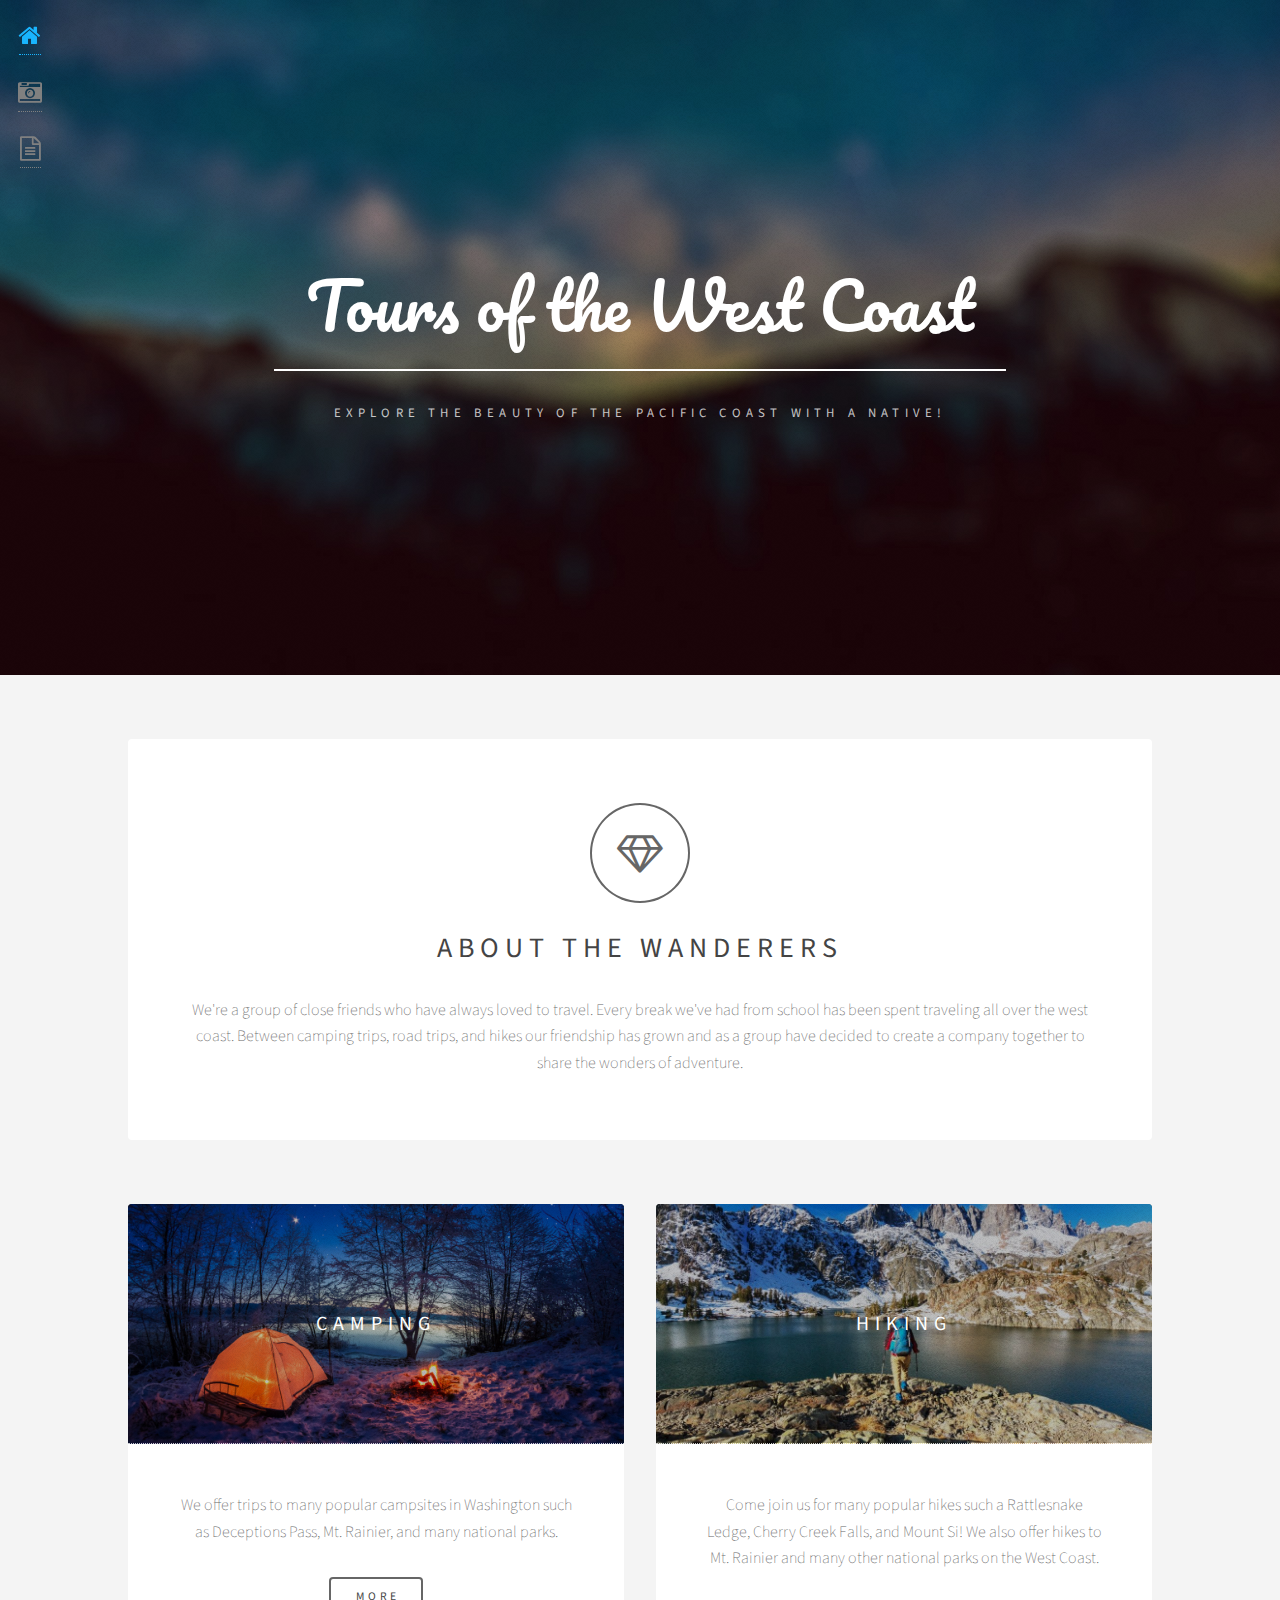
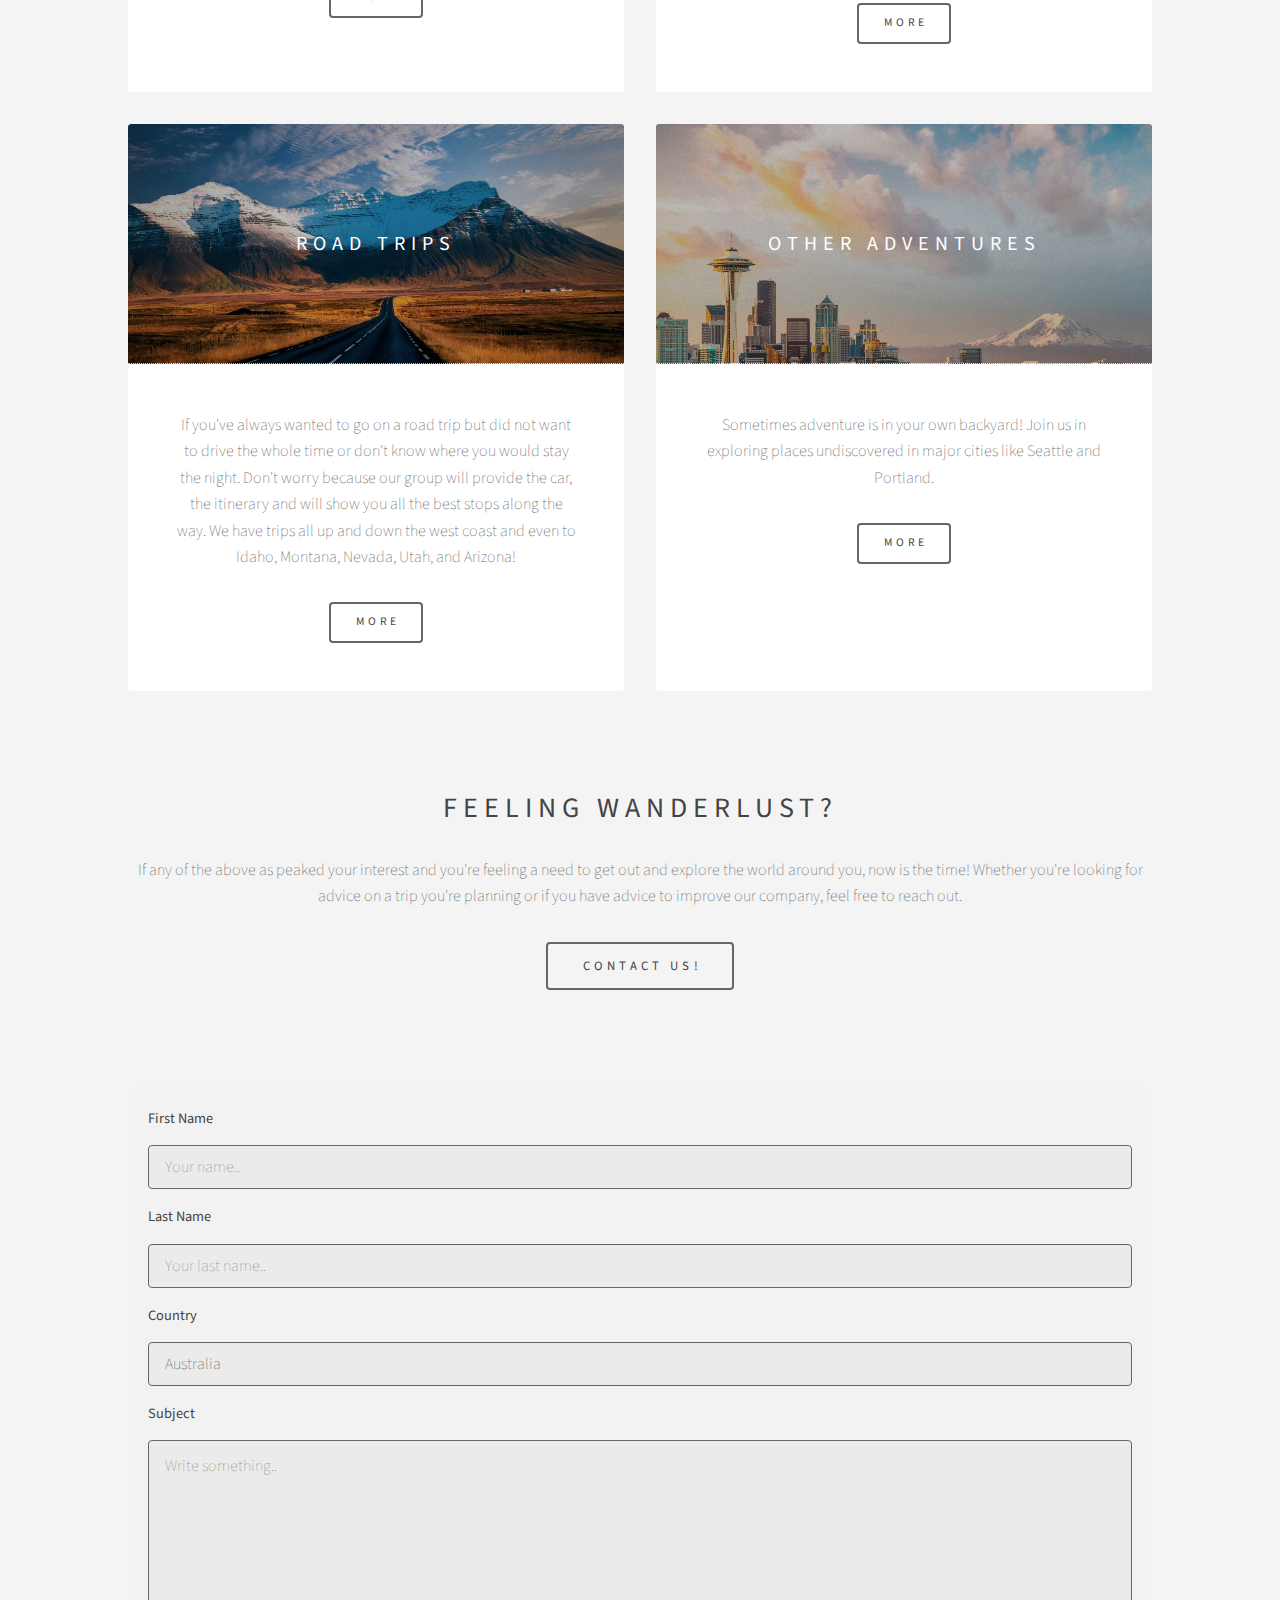
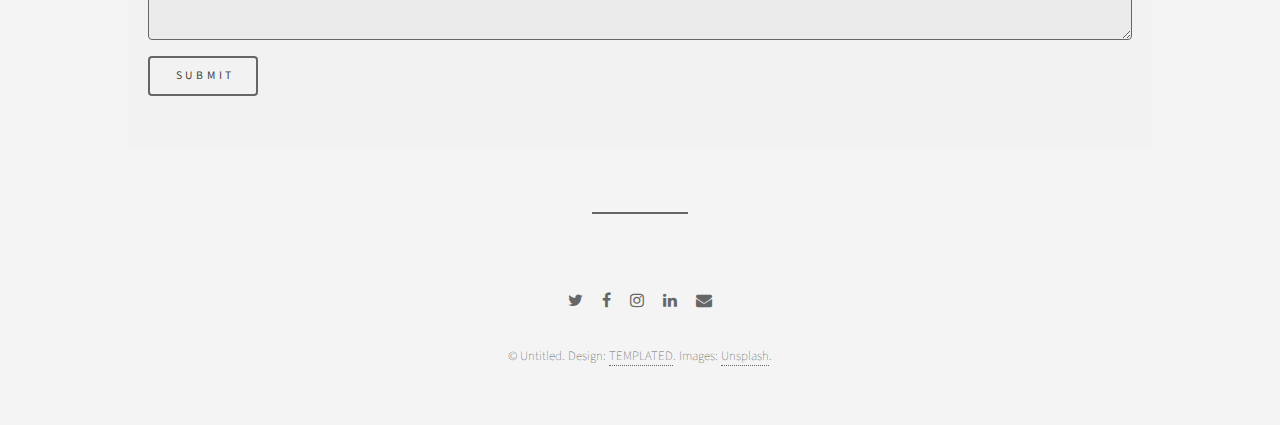
<file: index.html>
<!DOCTYPE HTML>
<!--
	Epilogue by TEMPLATED
	templated.co @templatedco
	Released for free under the Creative Commons Attribution 3.0 license (templated.co/license)
-->
<html>

	<head>
		<title>Tours of the West Coast</title>
		<meta charset="utf-8" />
		<meta name="viewport" content="width=device-width, initial-scale=1" />
		<link rel="stylesheet" href="assets/css/main.css" />
	</head>
	<body>

		<!-- Nav -->
			<nav id="nav">
				<ul>
					<li><a href="index.html" class="active"><span class="icon fa-home"></span></a></li>
					<li><a href="gallery.html"><span class="icon fa-camera-retro"></span></a></li>
					<li><a href="generic.html"><span class="icon fa-file-text-o"></span></a></li>
				</ul>
			</nav>

		<!-- Header -->
			<header id="header" class="alt">
				<div class="inner">
					<h1>Tours of the West Coast</h1>
					<p>Explore the beauty of the Pacific Coast with a native!</p>
				</div>
			</header>

		<!-- Wrapper -->
			<div id="wrapper">

				<!-- Banner -->
					<section id="intro" class="main">
						<span class="icon fa-diamond major"></span>
						<h2>About the Wanderers</h2>
						<p>We're a group of close friends who have always loved to travel. Every break we've had from school has been spent traveling all over the west coast. Between camping trips, road trips, and hikes our friendship has grown and as a group have decided to create a company together to share the wonders of adventure.</p>
					</section>

				<!-- Items -->
					<section class="main items">
						<article class="item">
							<header>
								<a href="images/pic01.jpg"><img src="images/pic01.jpg" alt="" /></a>
								<h3>Camping</h3>
							</header>We offer trips to many popular campsites in Washington such as Deceptions Pass, Mt. Rainier, and many national parks. </p>
							<p>
							<ul class="actions">
								<li><a href="gallery.html" class="button">More</a></li>
							</ul>
						</article>
						<article class="item">
							<header>
								<a href="images/pic02.jpg"><img src="images/pic02.jpg" alt="" /></a>
								<h3>Hiking</h3>
							</header>
							<p>Come join us for many popular hikes such a Rattlesnake Ledge, Cherry Creek Falls, and Mount Si! We also offer hikes to Mt. Rainier and many other national parks on the West Coast.</p>
							<ul class="actions">
								<li><a href="gallery.html" class="button">More</a></li>
							</ul>
						</article>
						<article class="item">
							<header>
								<a href="images/pic03.jpg"><img src="images/pic03.jpg" alt="" /></a>
								<h3>Road Trips</h3>
							</header>
							<p>If you've always wanted to go on a road trip but did not want to drive the whole time or don't know where you would stay the night. Don't worry because our group will provide the car, the itinerary and will show you all the best stops along the way. We have trips all up and down the west coast and even to Idaho, Montana, Nevada, Utah, and Arizona!</p>
							<ul class="actions">
								<li><a href="gallery.html" class="button">More</a></li>
							</ul>
						</article>
						<article class="item">
							<header>
								<a href="images/pic04.jpg"><img src="images/pic04.jpg" alt="" /></a>
								<h3>Other Adventures</h3>
							</header>
							<p>Sometimes adventure is in your own backyard! Join us in exploring places undiscovered in major cities like Seattle and Portland.</p>
							<ul class="actions">
								<li><a href="gallery.html" class="button">More</a></li>
							</ul>
						</article>
					</section>

				<!-- CTA -->
				<section id="cta" class="main special">
						<h2>Feeling Wanderlust?</h2>
						<p>If any of the above as peaked your interest and you're feeling a need to get out and explore the world around you, now is the time! Whether you're looking for advice on a trip you're planning or if you have advice to improve our company, feel free to reach out.</p>
						<ul class="actions">
							<li><a class="button big">Contact Us!</a></li>
						</ul>
					</section>
					<div class="container">
							<form action="action_page.php">
						  
							  <label for="fname">First Name</label>
							  <input type="text" id="fname" name="firstname" placeholder="Your name..">
						  
							  <label for="lname">Last Name</label>
							  <input type="text" id="lname" name="lastname" placeholder="Your last name..">
						  
							  <label for="country">Country</label>
							  <select id="country" name="country">
								<option value="australia">Australia</option>
								<option value="canada">Canada</option>
								<option value="usa">USA</option>
							  </select>
						  
							  <label for="subject">Subject</label>
							  <textarea id="subject" name="subject" placeholder="Write something.." style="height:200px"></textarea>
						  
							  <input type="submit" value="Submit">
						  
							</form>
						  </div>

				<!-- Main -->
				<!--
					<section id="main" class="main">
						<header>
							<h2>Lorem ipsum dolor</h2>
						</header>
						<p>Fusce malesuada efficitur venenatis. Pellentesque tempor leo sed massa hendrerit hendrerit. In sed feugiat est, eu congue elit. Ut porta magna vel felis sodales vulputate. Donec faucibus dapibus lacus non ornare. Etiam eget neque id metus gravida tristique ac quis erat. Aenean quis aliquet sem. Ut ut elementum sem. Suspendisse eleifend ut est non dapibus. Nulla porta, neque quis pretium sagittis, tortor lacus elementum metus, in imperdiet ante lorem vitae ipsum. Pellentesque habitant morbi tristique senectus et netus et malesuada fames ac turpis egestas. Etiam eget neque id metus gravida tristique ac quis erat. Aenean quis aliquet sem. Ut ut elementum sem. Suspendisse eleifend ut est non dapibus. Nulla porta, neque quis pretium sagittis, tortor lacus elementum metus, in imperdiet ante lorem vitae ipsum. Pellentesque habitant morbi tristique senectus et netus et malesuada fames ac turpis egestas.</p>
					</section>
				-->

				<!-- Footer -->
					<footer id="footer">
						<ul class="icons">
							<li><a href="#" class="icon fa-twitter"><span class="label">Twitter</span></a></li>
							<li><a href="#" class="icon fa-facebook"><span class="label">Facebook</span></a></li>
							<li><a href="#" class="icon fa-instagram"><span class="label">Instagram</span></a></li>
							<li><a href="#" class="icon fa-linkedin"><span class="label">LinkedIn</span></a></li>
							<li><a href="#" class="icon fa-envelope"><span class="label">Email</span></a></li>
						</ul>
						<p class="copyright">&copy; Untitled. Design: <a href="https://templated.co">TEMPLATED</a>. Images: <a href="https://unsplash.com">Unsplash</a>.</p>
					</footer>

			</div>

		<!-- Scripts -->
			<script src="assets/js/jquery.min.js"></script>
			<script src="assets/js/skel.min.js"></script>
			<script src="assets/js/util.js"></script>
			<script src="assets/js/main.js"></script>

	</body>
</html>
</file>
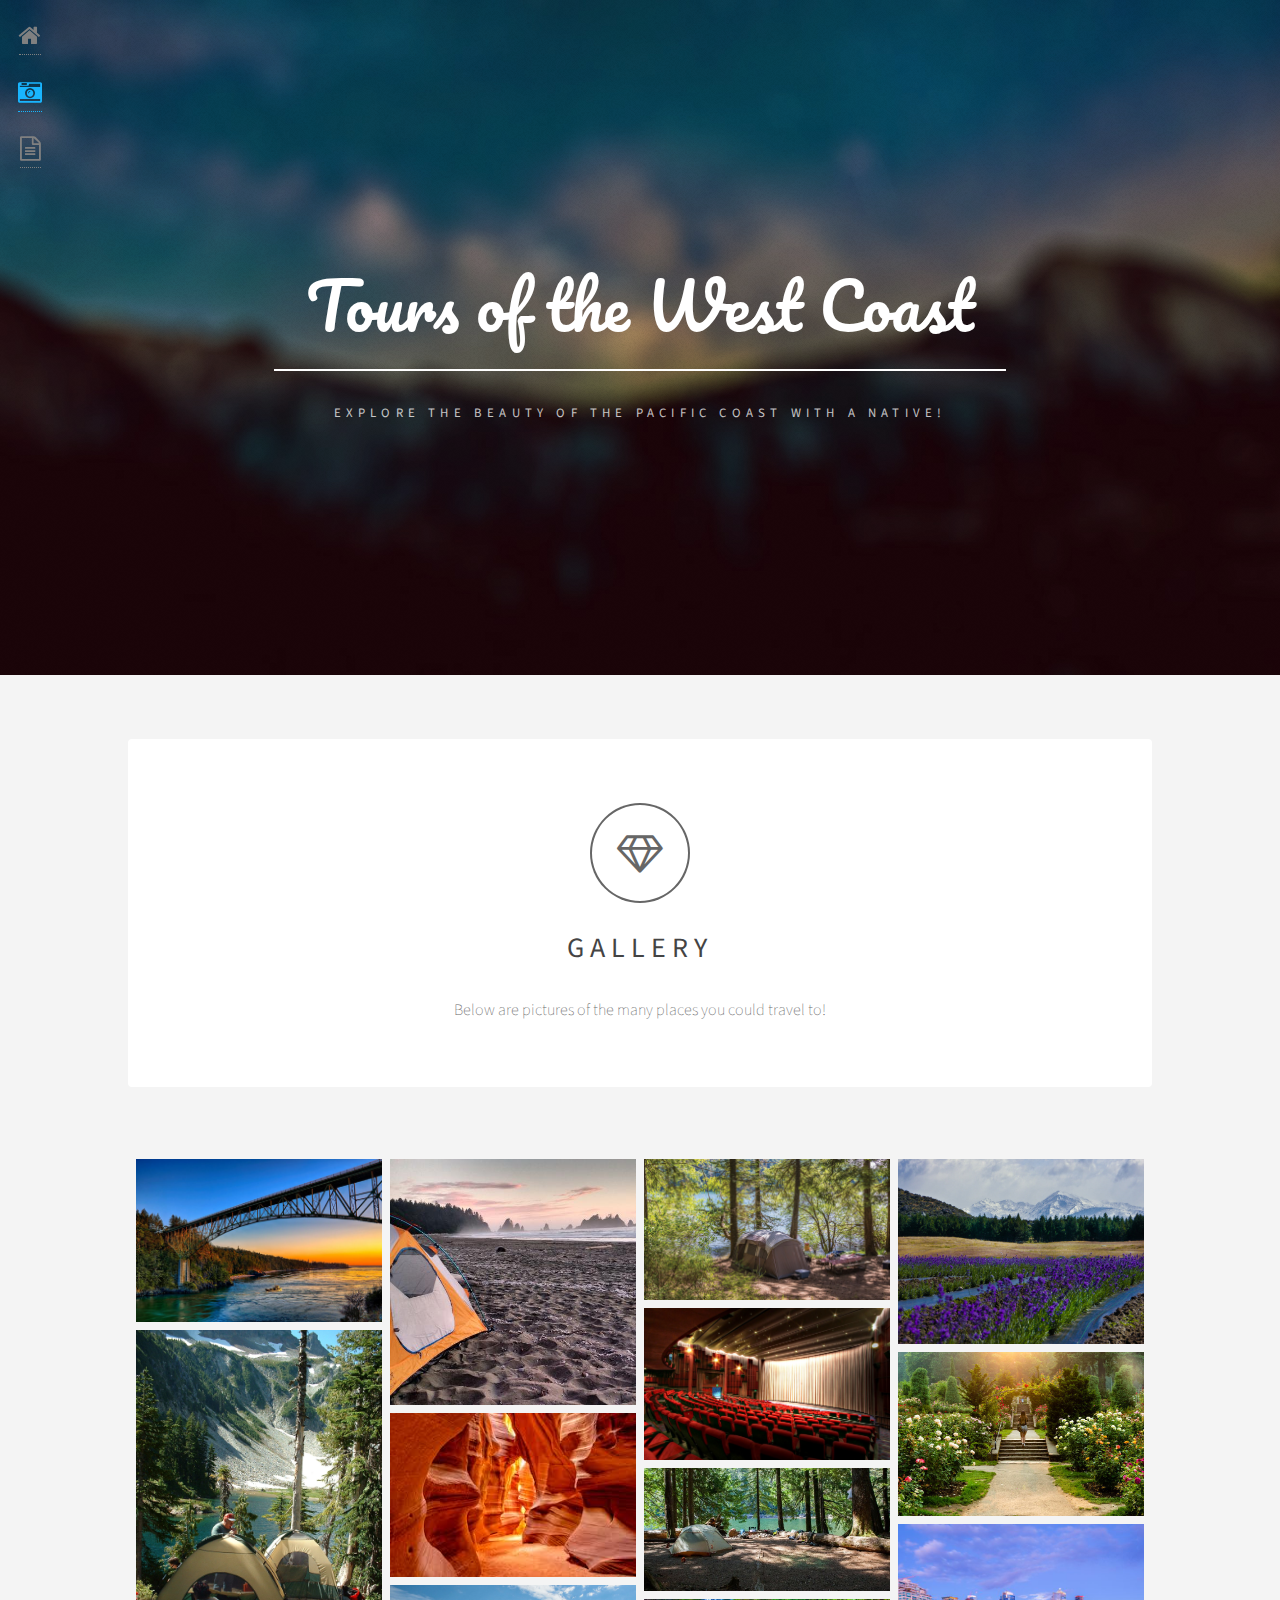
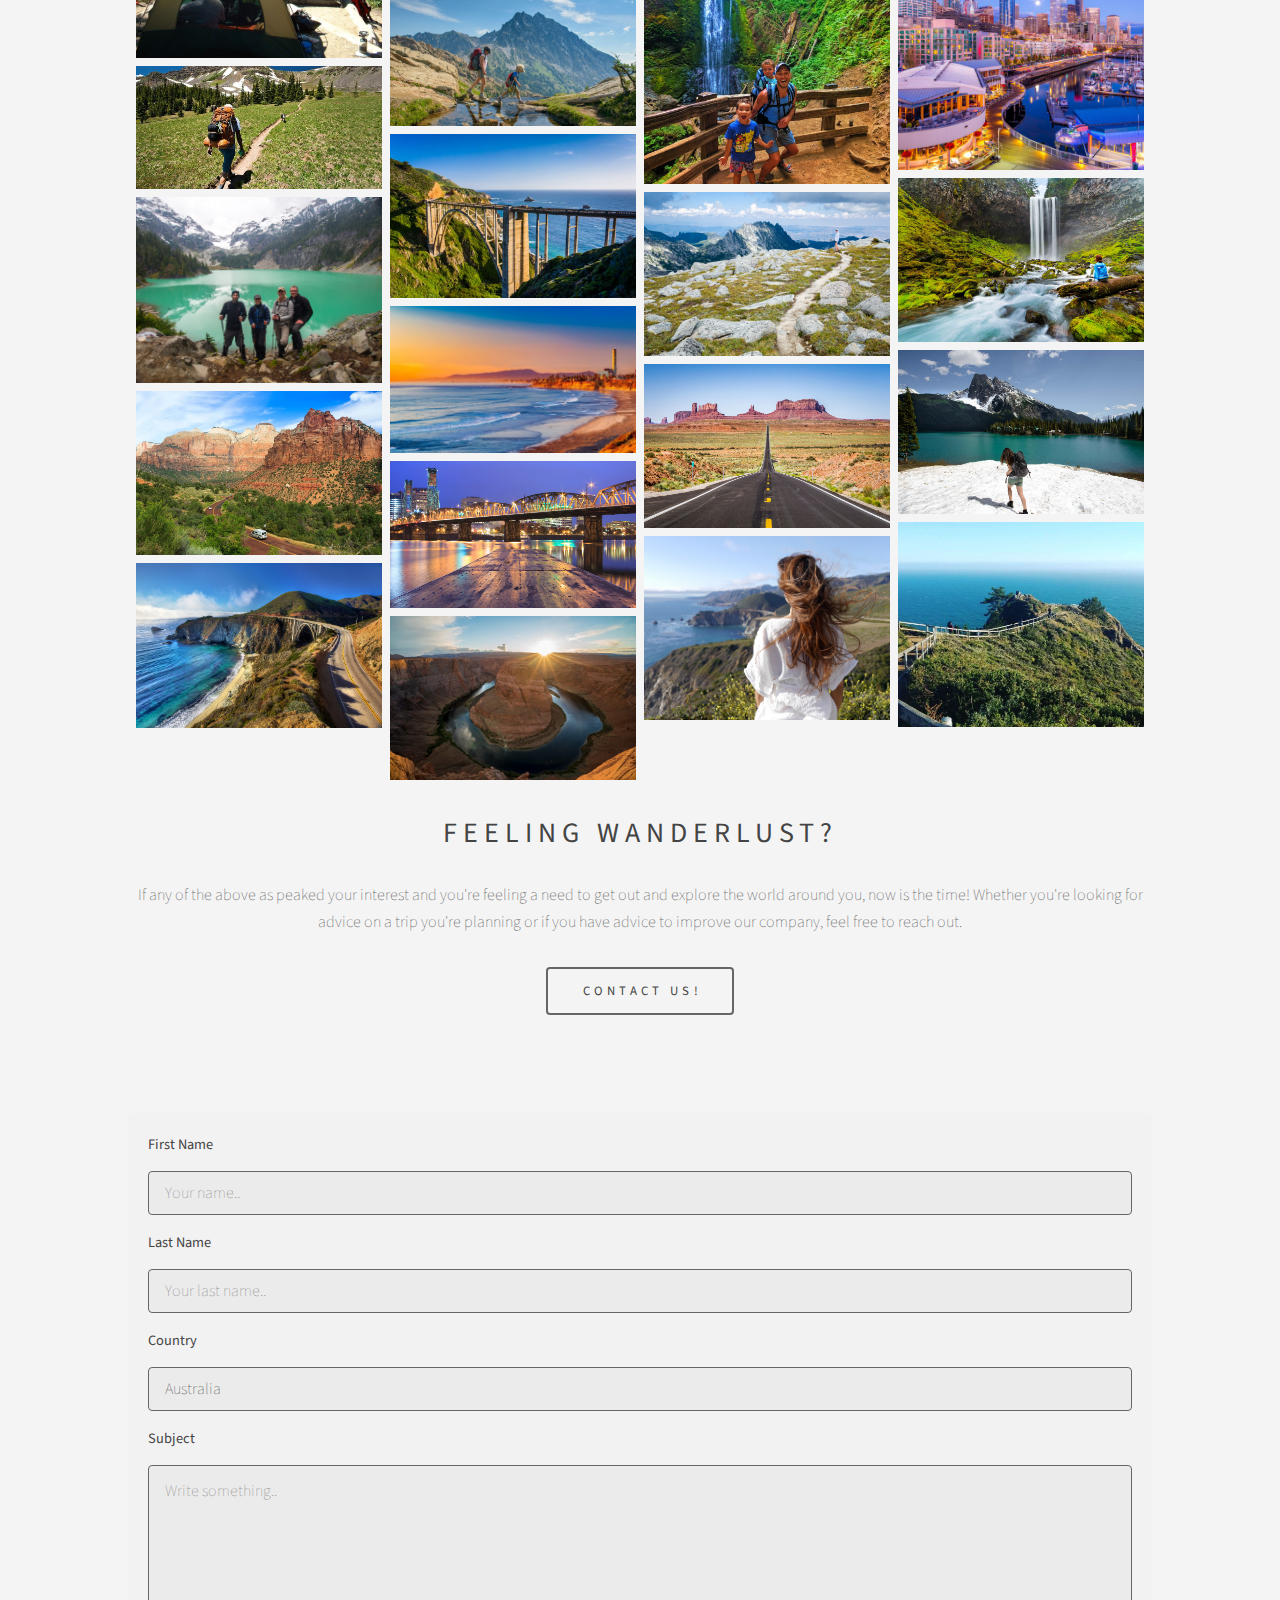
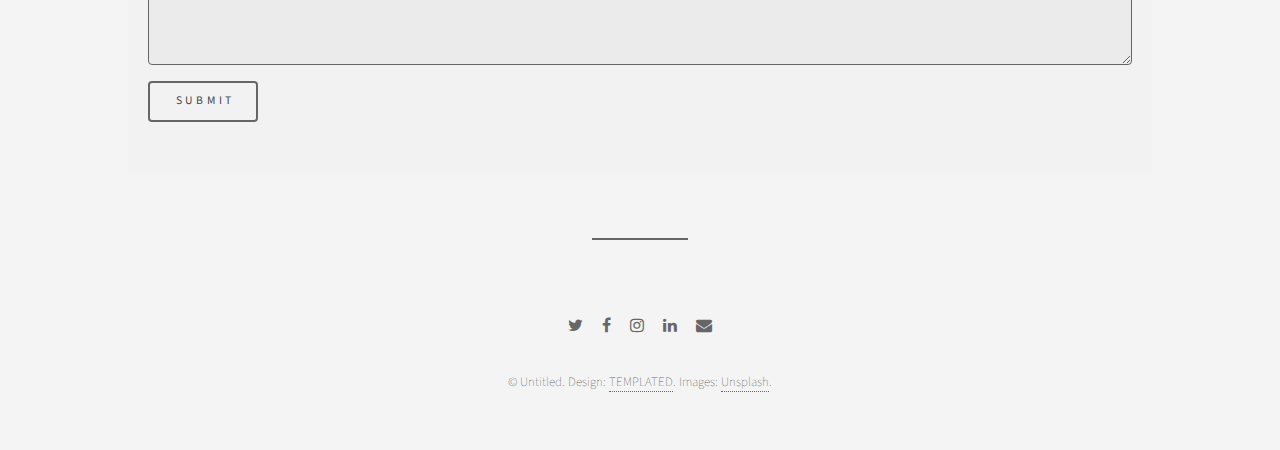
<file: gallery.html>
<!DOCTYPE HTML>
<!--
	Epilogue by TEMPLATED
	templated.co @templatedco
	Released for free under the Creative Commons Attribution 3.0 license (templated.co/license)
-->
<html>

	<head>
		<title>Tours of the West Coast</title>
		<meta charset="utf-8" />
		<meta name="viewport" content="width=device-width, initial-scale=1" />
		<link rel="stylesheet" href="assets/css/main.css" />
	</head>
	<body>

		<!-- Nav -->
			<nav id="nav">
				<ul>
					<li><a href="myFunSite.html"><span class="icon fa-home"></span></a></li>
					<li><a href="gallery.html" class="active"></class><span class="icon fa-camera-retro"></span></a></li>
					<li><a href="generic.html"><span class="icon fa-file-text-o"></span></a></li>
				</ul>
			</nav>

		<!-- Header -->
			<header id="header" class="alt">
				<div class="inner">
					<h1>Tours of the West Coast</h1>
					<p>Explore the beauty of the Pacific Coast with a native!</p>
				</div>
			</header>
<!-- Wrapper -->
<div id="wrapper">

    <!-- Banner -->
        <section id="intro" class="main">
            <span class="icon fa-diamond major"></span>
            <h2>Gallery</h2>
            <p>Below are pictures of the many places you could travel to!</p>
        </section>

        <div class="row"> 
                <div class="column">
                  <img src="Gallery Pictures/deceptionspassbridge.jpg">
                  <img src="Gallery Pictures/Mt. Rainier Camping.jpg">
                  <img src="Gallery Pictures/Hiking 1.jpg">
                  <img src="Gallery Pictures/Blanca Lake hiking.jpg">
                  <img src="Gallery Pictures/Utah Road Trip.jpg">
                  <img src="Gallery Pictures/highway 101.jpg">
                  
                </div>
                <div class="column">
                  <img src="Gallery Pictures/shi-shi-beach.jpg">
                  <img src="Gallery Pictures/anteler.jpg">
                  <img src="Gallery Pictures/boy hiking.jpg">
                  <img src="Gallery Pictures/bridge cali.jpg">
                  <img src="Gallery Pictures/california roadtrip.jpg">
                  <img src="Gallery Pictures/portland.jpg">
                  <img src="Gallery Pictures/horseshoe.jpg">

                </div> 
                <div class="column">
                  <img src="Gallery Pictures/Camping 1.jpg">
                  <img src="Gallery Pictures/cinerama seattle.jpg">
                  <img src="Gallery Pictures/camping 2.jpg">
                  <img src="Gallery Pictures/dad family hiking.jpg">
                  <img src="Gallery Pictures/enchantments .jpg">
                  <img src="Gallery Pictures/forest gump.jpg">
                  <img src="Gallery Pictures/girl hair.jpg">
                  
                </div>
                <div class="column">
                  <img src="Gallery Pictures/lavender.jpg">
                  <img src="Gallery Pictures/rose garden.jpg">
                  <img src="Gallery Pictures/seattle waterfront.jpg">
                  <img src="Gallery Pictures/Tamanawas Falls.jpg">
                  <img src="Gallery Pictures/winter hiking.jpg">
                  <img src="Gallery Pictures/bay area.jpg">
                </div>
              </div>



				<!-- CTA -->

                <section id="cta" class="main special">
                        <h2>Feeling Wanderlust?</h2>
                        <p>If any of the above as peaked your interest and you're feeling a need to get out and explore the world around you, now is the time! Whether you're looking for advice on a trip you're planning or if you have advice to improve our company, feel free to reach out.</p>
                        <ul class="actions">
                            <li><a class="button big">Contact Us!</a></li>
                        </ul>
                    </section>
                    <div class="container">
                            <form action="action_page.php">
                          
                              <label for="fname">First Name</label>
                              <input type="text" id="fname" name="firstname" placeholder="Your name..">
                          
                              <label for="lname">Last Name</label>
                              <input type="text" id="lname" name="lastname" placeholder="Your last name..">
                          
                              <label for="country">Country</label>
                              <select id="country" name="country">
                                <option value="australia">Australia</option>
                                <option value="canada">Canada</option>
                                <option value="usa">USA</option>
                              </select>
                          
                              <label for="subject">Subject</label>
                              <textarea id="subject" name="subject" placeholder="Write something.." style="height:200px"></textarea>
                          
                              <input type="submit" value="Submit">
                          
                            </form>
                          </div>
 

            <!-- Main -->
            <!--
                <section id="main" class="main">
                    <header>
                        <h2>Lorem ipsum dolor</h2>
                    </header>
                    <p>Fusce malesuada efficitur venenatis. Pellentesque tempor leo sed massa hendrerit hendrerit. In sed feugiat est, eu congue elit. Ut porta magna vel felis sodales vulputate. Donec faucibus dapibus lacus non ornare. Etiam eget neque id metus gravida tristique ac quis erat. Aenean quis aliquet sem. Ut ut elementum sem. Suspendisse eleifend ut est non dapibus. Nulla porta, neque quis pretium sagittis, tortor lacus elementum metus, in imperdiet ante lorem vitae ipsum. Pellentesque habitant morbi tristique senectus et netus et malesuada fames ac turpis egestas. Etiam eget neque id metus gravida tristique ac quis erat. Aenean quis aliquet sem. Ut ut elementum sem. Suspendisse eleifend ut est non dapibus. Nulla porta, neque quis pretium sagittis, tortor lacus elementum metus, in imperdiet ante lorem vitae ipsum. Pellentesque habitant morbi tristique senectus et netus et malesuada fames ac turpis egestas.</p>
                </section>
            -->

				<!-- Footer -->
					<footer id="footer">
						<ul class="icons">
							<li><a href="#" class="icon fa-twitter"><span class="label">Twitter</span></a></li>
							<li><a href="#" class="icon fa-facebook"><span class="label">Facebook</span></a></li>
							<li><a href="#" class="icon fa-instagram"><span class="label">Instagram</span></a></li>
							<li><a href="#" class="icon fa-linkedin"><span class="label">LinkedIn</span></a></li>
							<li><a href="#" class="icon fa-envelope"><span class="label">Email</span></a></li>
						</ul>
						<p class="copyright">&copy; Untitled. Design: <a href="https://templated.co">TEMPLATED</a>. Images: <a href="https://unsplash.com">Unsplash</a>.</p>
					</footer>

			</div>

		<!-- Scripts -->
			<script src="assets/js/jquery.min.js"></script>
			<script src="assets/js/skel.min.js"></script>
			<script src="assets/js/util.js"></script>
			<script src="assets/js/main.js"></script>

	</body>
</html>
</file>
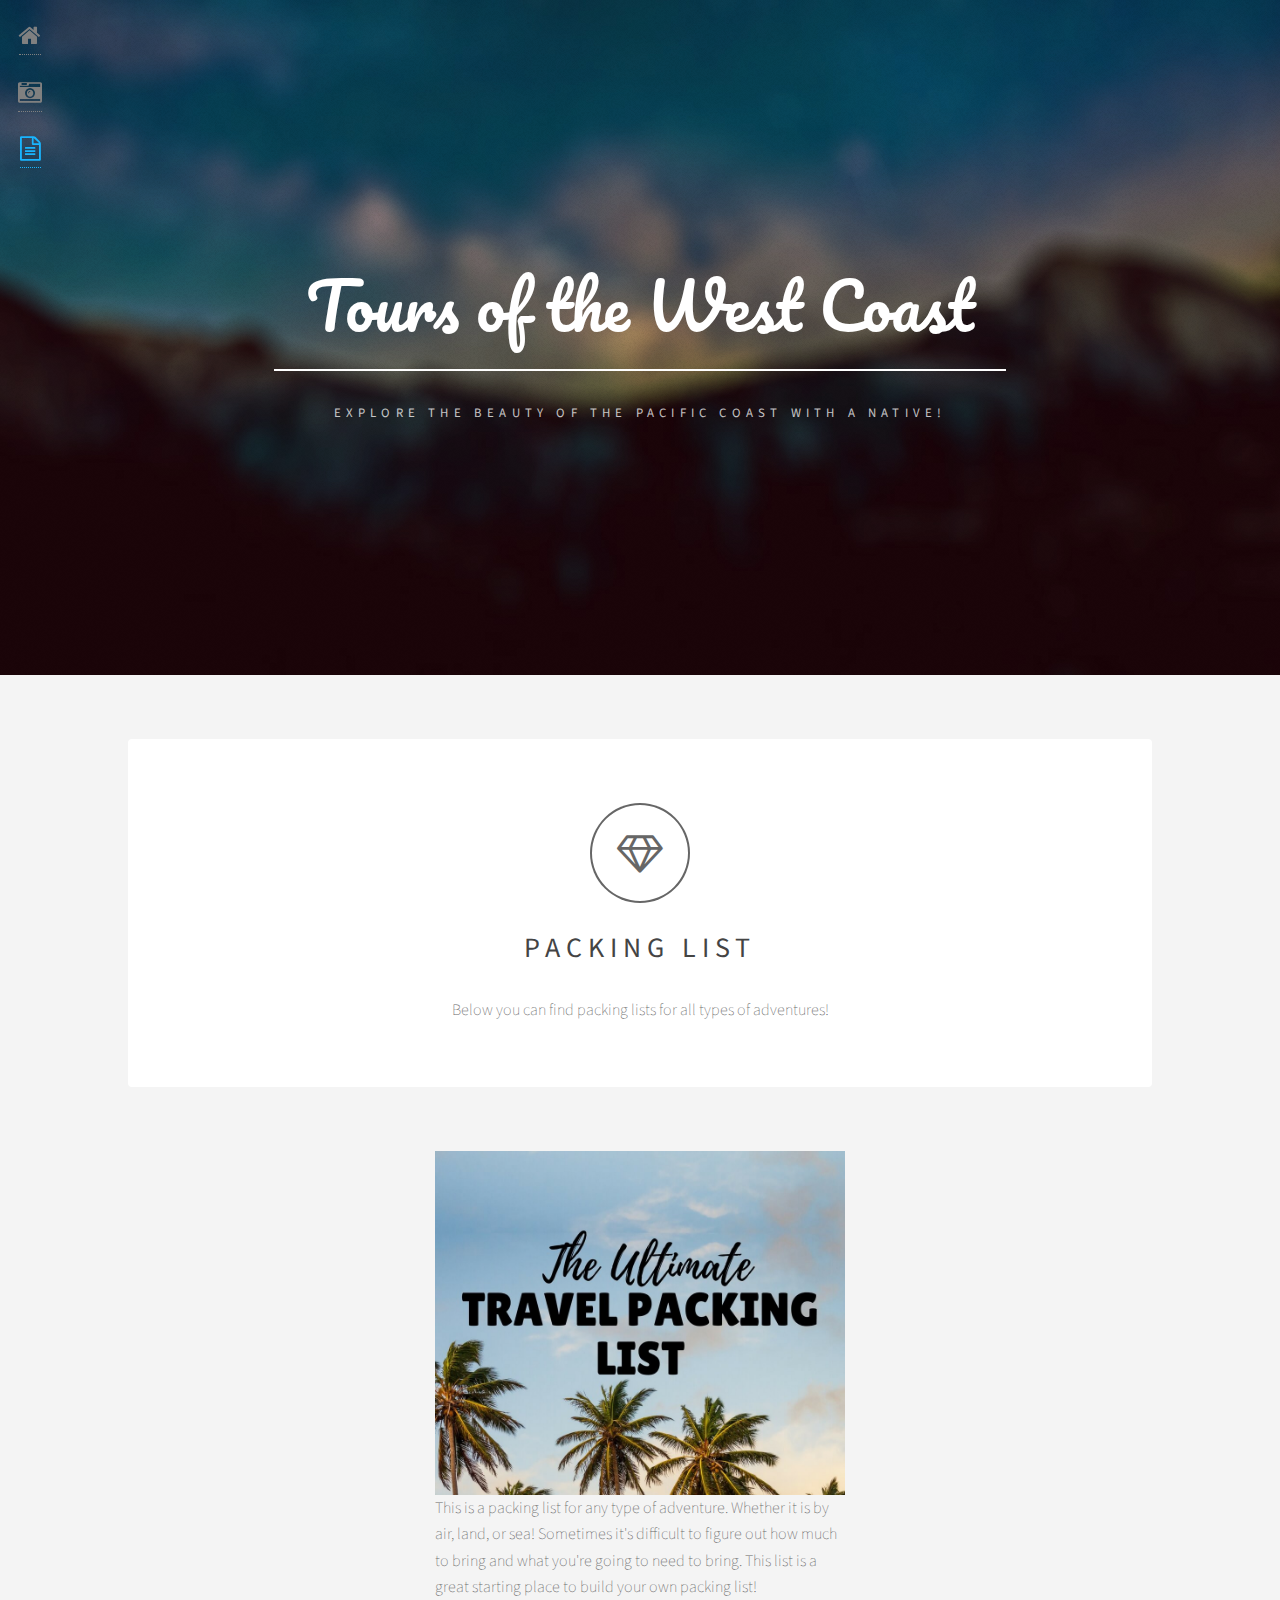
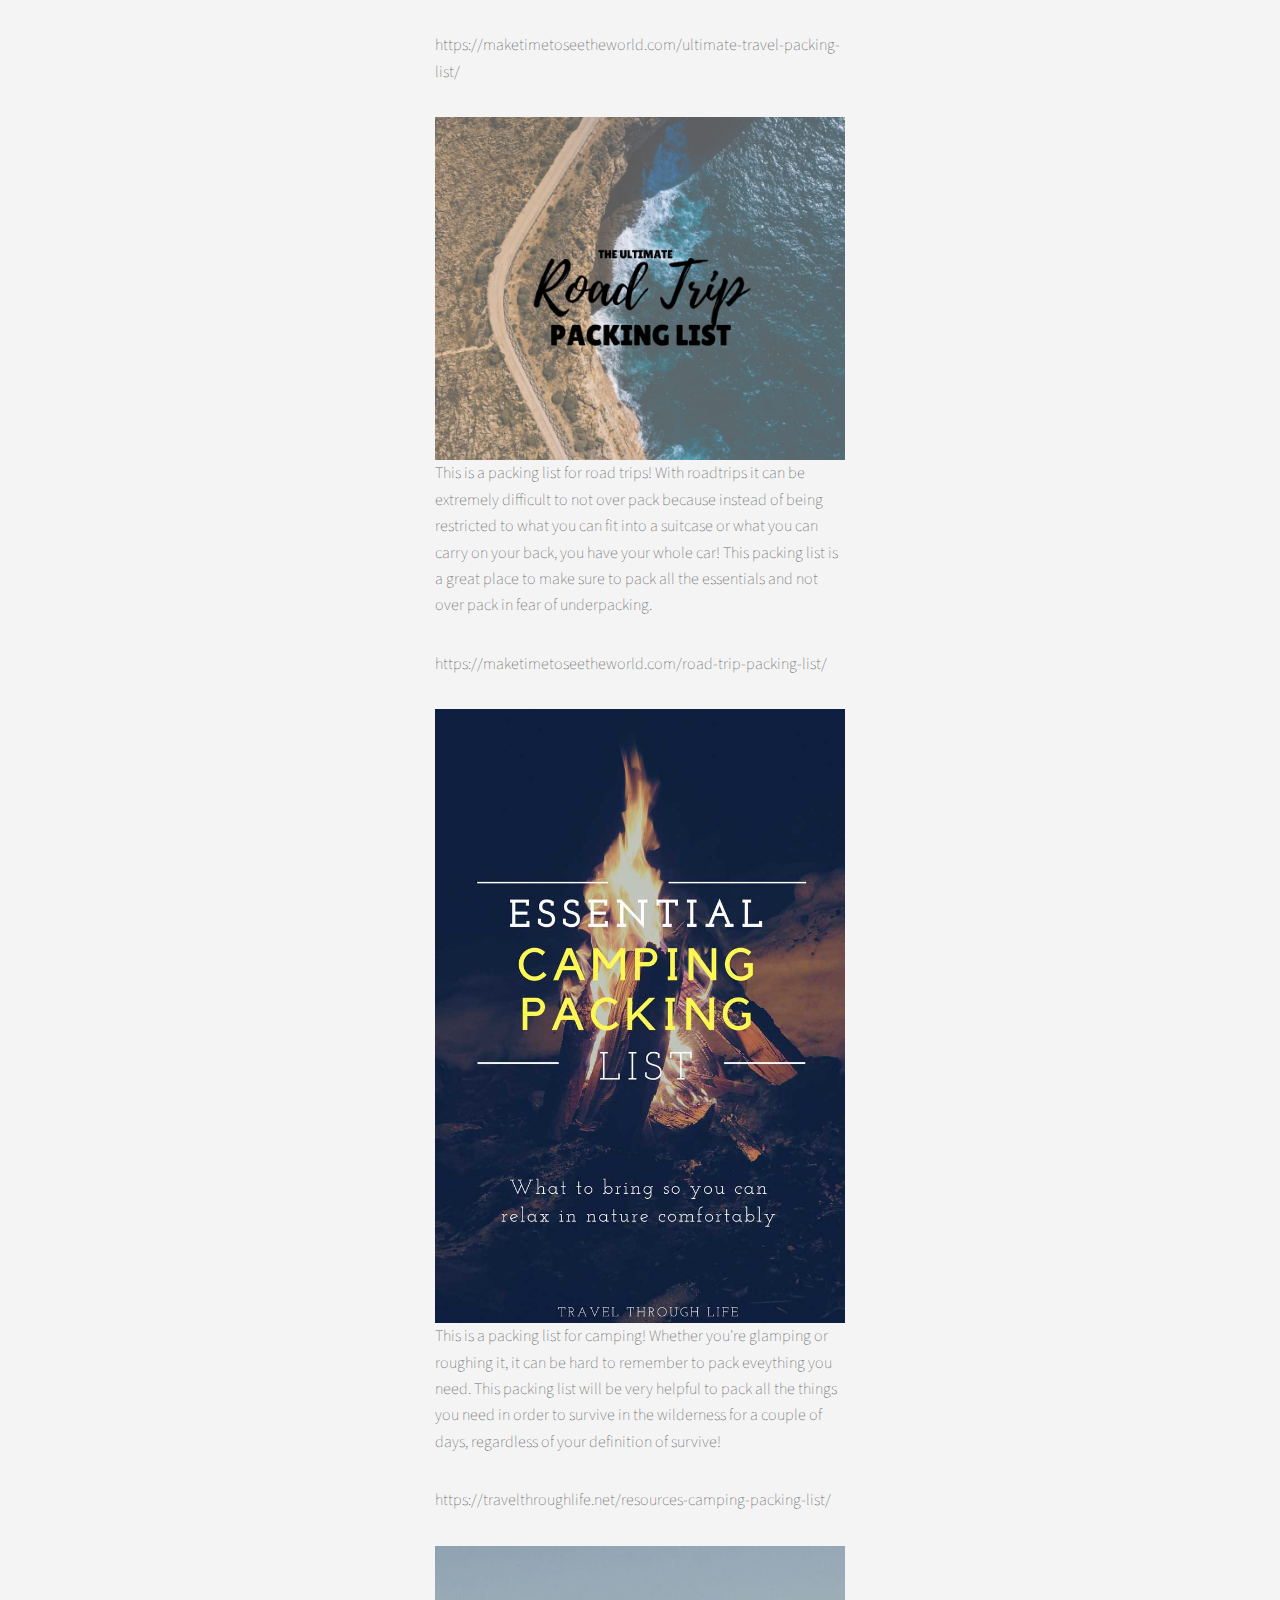
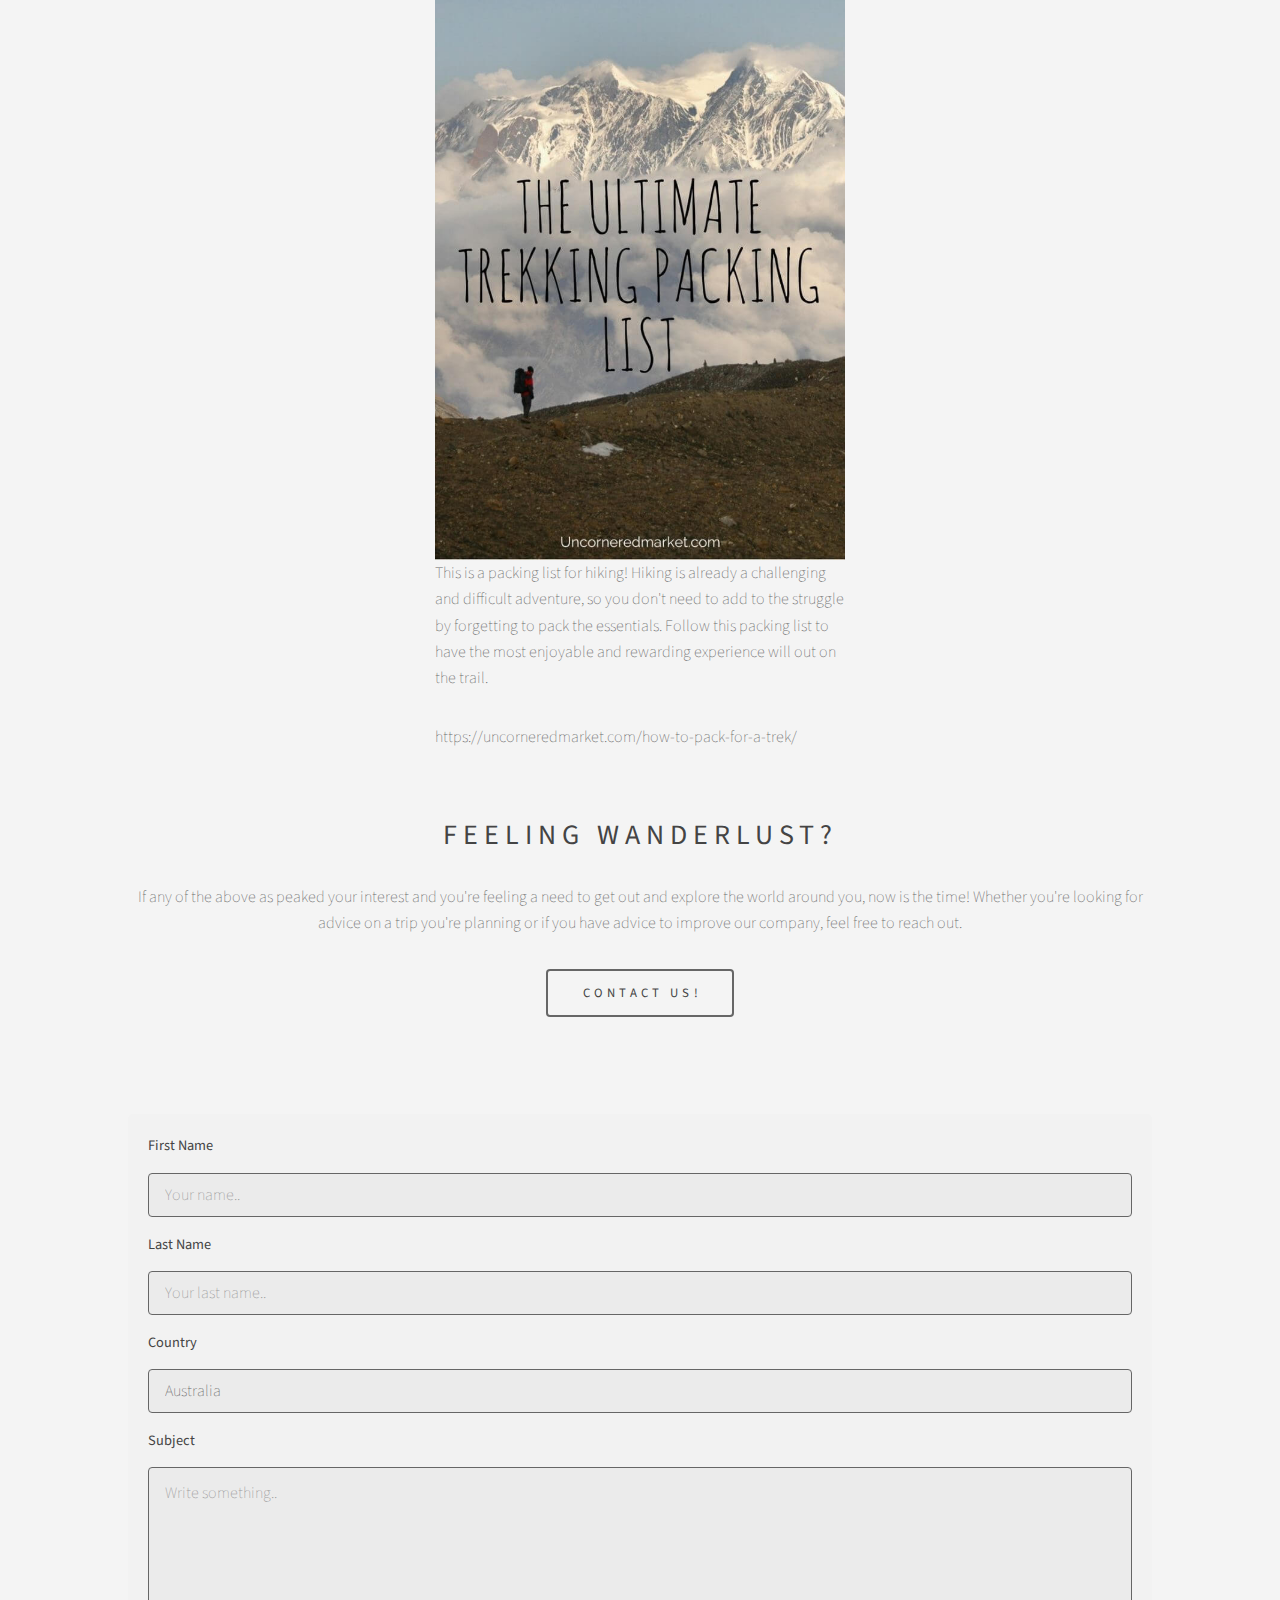
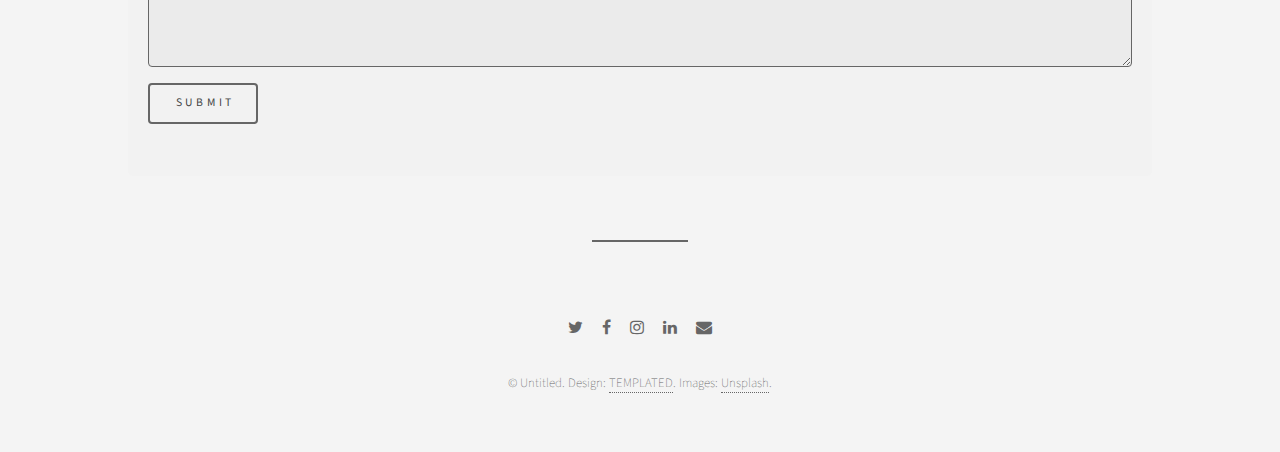
<file: generic.html>
<!DOCTYPE HTML>
<!--
	Epilogue by TEMPLATED
	templated.co @templatedco
	Released for free under the Creative Commons Attribution 3.0 license (templated.co/license)
-->
<html>

	<head>
		<title>Tours of the West Coast</title>
		<meta charset="utf-8" />
		<meta name="viewport" content="width=device-width, initial-scale=1" />
		<link rel="stylesheet" href="assets/css/main.css" />
	</head>
	<body>

		<!-- Nav -->
			<nav id="nav">
				<ul>
					<li><a href="myFunSite.html"><span class="icon fa-home"></span></a></li>
					<li><a href="gallery.html"><span class="icon fa-camera-retro"></span></a></li>
					<li><a href="generic.html" class= active><span class="icon fa-file-text-o"></span></a></li>
				</ul>
			</nav>

		<!-- Header -->
			<header id="header" class="alt">
				<div class="inner">
					<h1>Tours of the West Coast</h1>
					<p>Explore the beauty of the Pacific Coast with a native!</p>
				</div>
			</header>
<!-- Wrapper -->
<div id="wrapper">

    <!-- Banner -->
        <section id="intro" class="main">
            <span class="icon fa-diamond major"></span>
            <h2>Packing List</h2>
            <p>Below you can find packing lists for all types of adventures!</p>
        </section>
<div></div>
<div>
        <img src="Packing List/Ultimate packing list.jpg" alt="" width="25%" height="35%" class= center>
        <p class= center >This is a packing list for any type of adventure. Whether it is by air, land, or sea! Sometimes it's difficult to figure out how much to bring and what you're going to need to bring. This list is a great starting place to build your own packing list!
        <p class= center>https://maketimetoseetheworld.com/ultimate-travel-packing-list/</p>
        </p>
          
</div>
<div>
        <img src="Packing List/Road-Trip-Packing-List-2.jpg" alt="" width="25%" height="35%" class= center>
        <p class= center> This is a packing list for road trips! With roadtrips it can be extremely difficult to not over pack because instead of being restricted to what you can fit into a suitcase or what you can carry on your back, you have your whole car! This packing list is a great place to make sure to pack all the essentials and not over pack in fear of underpacking. 
       <p class= center>https://maketimetoseetheworld.com/road-trip-packing-list/</p>
        </p>
          
</div>
<div>
        <img src="Packing List/camping list.jpg" alt="" width="25%" height="35%" class= center>
        <p class=center>This is a packing list for camping! Whether you're glamping or roughing it, it can be hard to remember to pack eveything you need. This packing list will be very helpful to pack all the things you need in order to survive in the wilderness for a couple of days, regardless of your definition of survive!
       <p class= center>https://travelthroughlife.net/resources-camping-packing-list/</p>
        </p>
          
</div>
<div>
        <img src="Packing List/hiking packing list.jpg" alt="" width="25%" height="35%" class= center>
        <p class= center>This is a packing list for hiking! Hiking is already a challenging and difficult adventure, so you don't need to add to the struggle by forgetting to pack the essentials. Follow this packing list to have the most enjoyable and rewarding experience will out on the trail.       <p class= center>https://uncorneredmarket.com/how-to-pack-for-a-trek/</p>
        </p>
          
</div>
				<!-- CTA -->

            <section id="cta" class="main special">
                    <h2>Feeling Wanderlust?</h2>
                    <p>If any of the above as peaked your interest and you're feeling a need to get out and explore the world around you, now is the time! Whether you're looking for advice on a trip you're planning or if you have advice to improve our company, feel free to reach out.</p>
                    <ul class="actions">
                        <li><a class="button big">Contact Us!</a></li>
                    </ul>
                </section>
                <div class="container">
                        <form action="action_page.php">
                      
                          <label for="fname">First Name</label>
                          <input type="text" id="fname" name="firstname" placeholder="Your name..">
                      
                          <label for="lname">Last Name</label>
                          <input type="text" id="lname" name="lastname" placeholder="Your last name..">
                      
                          <label for="country">Country</label>
                          <select id="country" name="country">
                            <option value="australia">Australia</option>
                            <option value="canada">Canada</option>
                            <option value="usa">USA</option>
                          </select>
                      
                          <label for="subject">Subject</label>
                          <textarea id="subject" name="subject" placeholder="Write something.." style="height:200px"></textarea>
                      
                          <input type="submit" value="Submit">
                      
                        </form>
                      </div>

            <!-- Main -->
            <!--
                <section id="main" class="main">
                    <header>
                        <h2>Lorem ipsum dolor</h2>
                    </header>
                    <p>Fusce malesuada efficitur venenatis. Pellentesque tempor leo sed massa hendrerit hendrerit. In sed feugiat est, eu congue elit. Ut porta magna vel felis sodales vulputate. Donec faucibus dapibus lacus non ornare. Etiam eget neque id metus gravida tristique ac quis erat. Aenean quis aliquet sem. Ut ut elementum sem. Suspendisse eleifend ut est non dapibus. Nulla porta, neque quis pretium sagittis, tortor lacus elementum metus, in imperdiet ante lorem vitae ipsum. Pellentesque habitant morbi tristique senectus et netus et malesuada fames ac turpis egestas. Etiam eget neque id metus gravida tristique ac quis erat. Aenean quis aliquet sem. Ut ut elementum sem. Suspendisse eleifend ut est non dapibus. Nulla porta, neque quis pretium sagittis, tortor lacus elementum metus, in imperdiet ante lorem vitae ipsum. Pellentesque habitant morbi tristique senectus et netus et malesuada fames ac turpis egestas.</p>
                </section>
            -->

				<!-- Footer -->
					<footer id="footer">
						<ul class="icons">
							<li><a href="#" class="icon fa-twitter"><span class="label">Twitter</span></a></li>
							<li><a href="#" class="icon fa-facebook"><span class="label">Facebook</span></a></li>
							<li><a href="#" class="icon fa-instagram"><span class="label">Instagram</span></a></li>
							<li><a href="#" class="icon fa-linkedin"><span class="label">LinkedIn</span></a></li>
							<li><a href="#" class="icon fa-envelope"><span class="label">Email</span></a></li>
						</ul>
						<p class="copyright">&copy; Untitled. Design: <a href="https://templated.co">TEMPLATED</a>. Images: <a href="https://unsplash.com">Unsplash</a>.</p>
					</footer>

			</div>

		<!-- Scripts -->
			<script src="assets/js/jquery.min.js"></script>
			<script src="assets/js/skel.min.js"></script>
			<script src="assets/js/util.js"></script>
			<script src="assets/js/main.js"></script>

	</body>
</html>
</file>
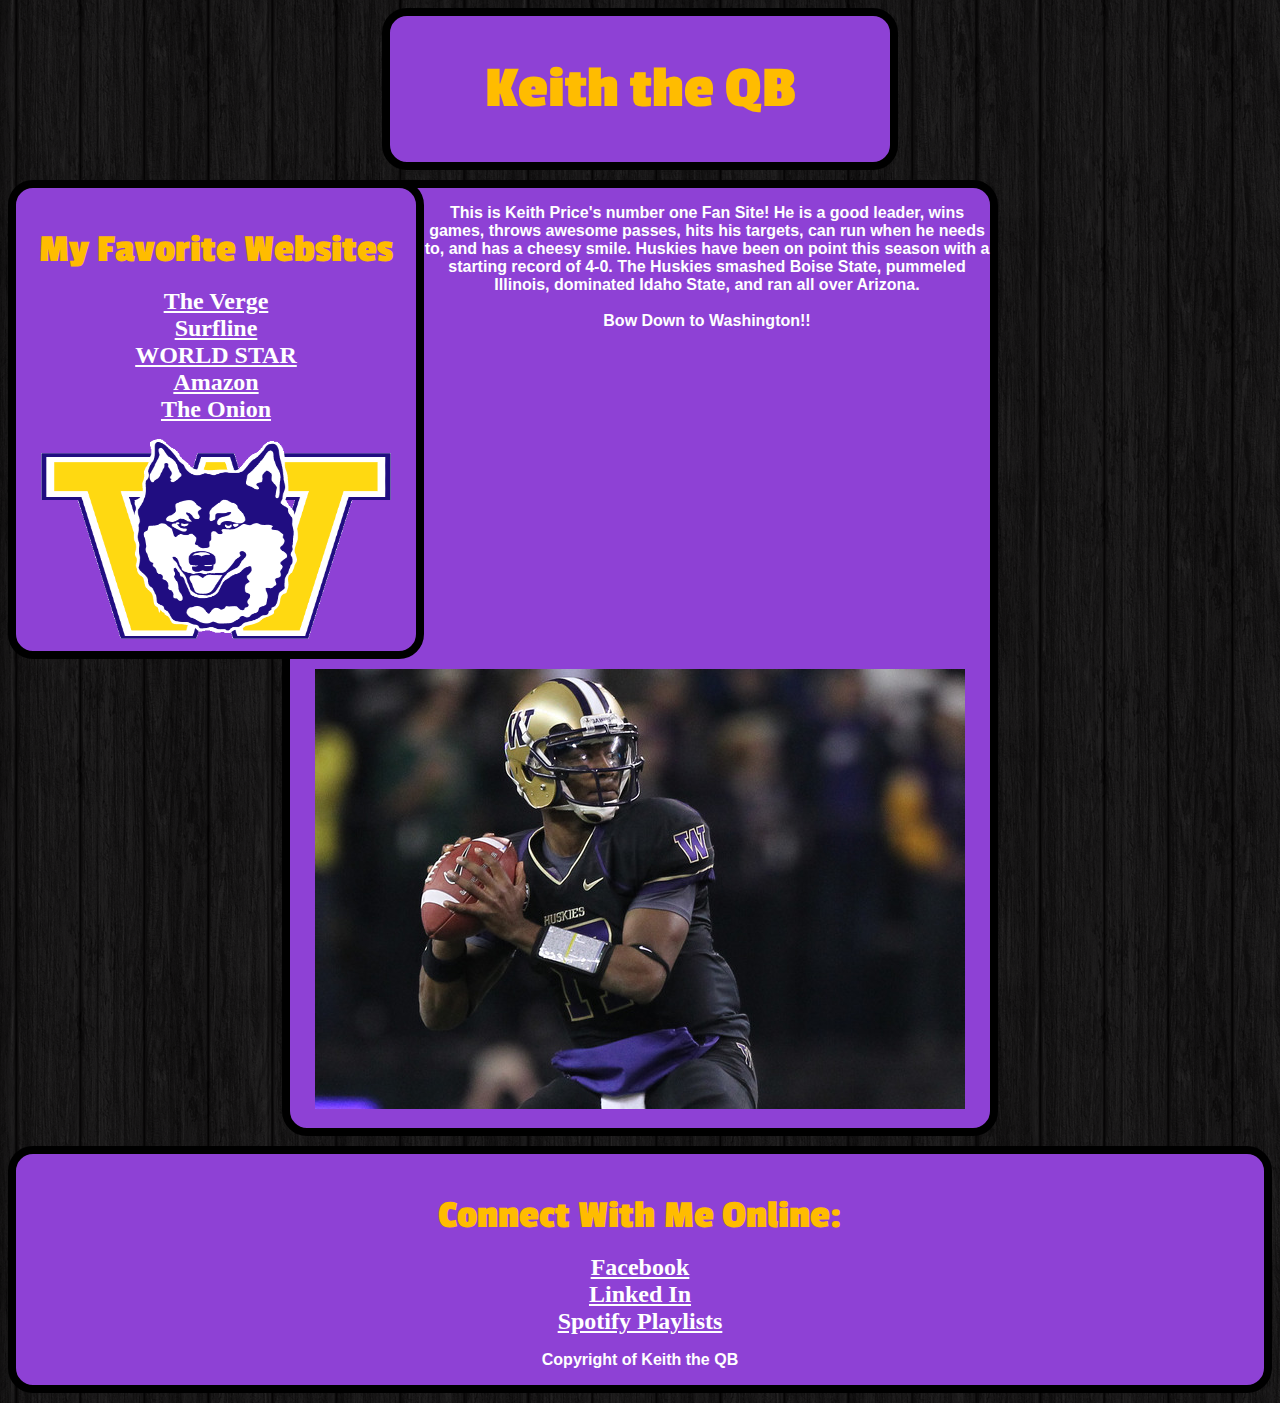
<file: introToCss.html>
<!DOCTYPE html>
	<head> 
		<title> Keith the QB  </title>
		<link rel="stylesheet" type="text/css" href="test.css" />
		<link href='http://fonts.googleapis.com/css?family=Passion+One' rel='stylesheet' type='text/css'>
	</head>

	<body>
		<div id = "Header">
			<h1> Keith the QB </h1>
		</div>
		
		<div id = "LeftNav">
			<h3> My Favorite Websites </h3>
			<ul>
				<li><a href="https://www.theverge.com">The Verge</a></li>
				<li><a href="https://www.surfline.com">Surfline</a></li>
				<li><a href="https://www.worldstarhiphop">WORLD STAR</a></li>
				<li><a href="https://www.amazon.com">Amazon</a></li>
				<li><a href="https://www.theonion.com">The Onion</a></li>
			</ul>
			<img src="icon.gif" width="350px" height="200px">
		</div>
		
		<div id = "Content">
			<p> This is Keith Price's number one Fan Site! He is a good leader, wins games, throws awesome passes, hits his targets, can run when he needs to, and has a cheesy smile. Huskies have been on point this season with a starting record of 4-0. The Huskies smashed Boise State, pummeled Illinois, dominated Idaho State, and ran all over Arizona. <br /><br /> <span id="bow">Bow Down to Washington!!</span></p>
			<img src="price.jpg">
		</div>
		
		<div id = "Footer">
			<h3>Connect With Me Online:</h3>
			<ul>
				<li><a href="https://www.Facebook.com">Facebook</a></li>
				<li><a href="https://www.Linkedin.com">Linked In</a></li>
				<li><a href="https://www.Spotify.com">Spotify Playlists</a></li>
			</ul>
			<p>Copyright of Keith the QB</p>
		</div>

	</body>

</html>
</file>
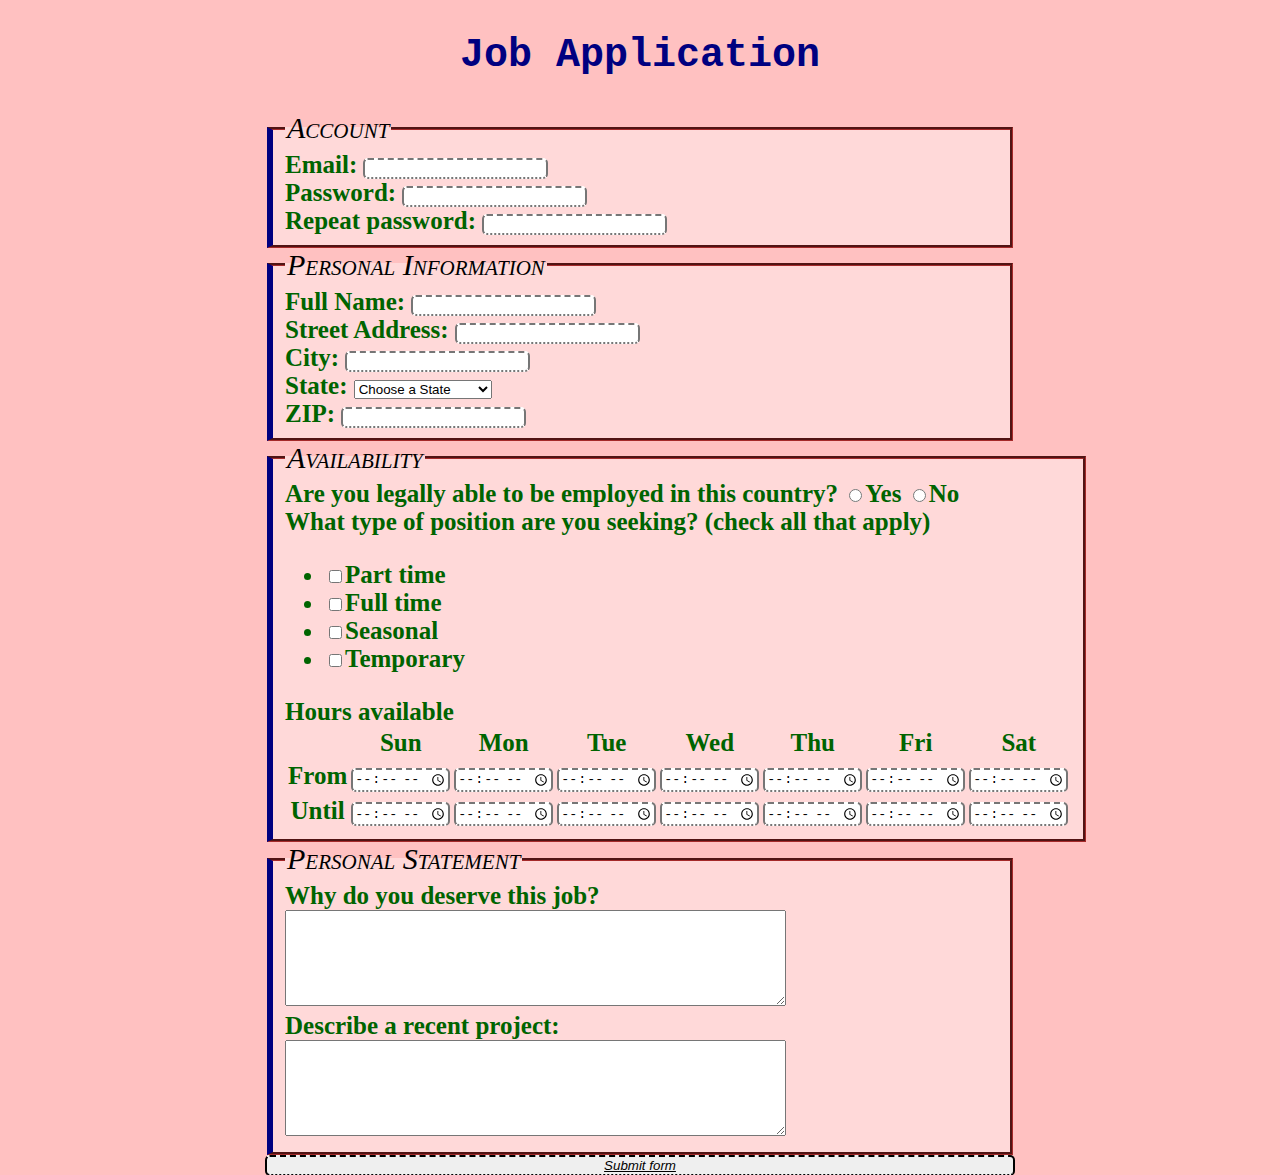
<file: jobApplicationForm.html>
<!DOCTYPE html>
<html>
<head>
	<meta charset="utf-8">
	<title>Job Application</title>
	<link rel="stylesheet" type="text/css" href="external2.css"></link>
</head>
<body>


<h2>
	Job Application
</h2>

<form action="http://gclass.alexburner.com/formtest.php" method="post">

	<fieldset>
		<legend>Account</legend>
		<div class="field">
			<label>Email:</label> 
			<input type="text" name="email">
		</div>
		<div class="field">
			<label>Password:</label> 
			<input type="password" name="password">
		</div>
		<div class="field">
			<label>Repeat password:</label> 
			<input type="password" name="password_r">
		</div>
	</fieldset>

	<fieldset>
		<legend>Personal Information</legend>
		<div class="field">
			<label>Full Name:</label> 
			<input type="text" name="name">
		</div>
		<div class="field">
			<label>Street Address:</label> 
			<input type="text" name="street">
		</div>
		<div class="field">
			<label>City:</label> 
			<input type="text" name="city">
		</div>
		<div class="field">
			<label>State:</label> 
			<select name="state">
				<option value="" selected="true">Choose a State</option>
				<option value="AL">Alabama</option>
				<option value="AK">Alaska</option>
				<option value="AZ">Arizona</option>
				<option value="AR">Arkansas</option>
				<option value="CA">California</option>
				<option value="CO">Colorado</option>
				<option value="CT">Connecticut</option>
				<option value="DE">Delaware</option>
				<option value="DC">District of Columbia</option>
				<option value="FL">Florida</option>
				<option value="GA">Georgia</option>
				<option value="HI">Hawaii</option>
				<option value="ID">Idaho</option>
				<option value="IL">Illinois</option>
				<option value="IN">Indiana</option>
				<option value="IA">Iowa</option>
				<option value="KS">Kansas</option>
				<option value="KY">Kentucky</option>
				<option value="LA">Louisiana</option>
				<option value="ME">Maine</option>
				<option value="MD">Maryland</option>
				<option value="MA">Massachusetts</option>
				<option value="MI">Michigan</option>
				<option value="MN">Minnesota</option>
				<option value="MS">Mississippi</option>
				<option value="MO">Missouri</option>
				<option value="MT">Montana</option>
				<option value="NE">Nebraska</option>
				<option value="NV">Nevada</option>
				<option value="NH">New Hampshire</option>
				<option value="NJ">New Jersey</option>
				<option value="NM">New Mexico</option>
				<option value="NY">New York</option>
				<option value="NC">North Carolina</option>
				<option value="ND">North Dakota</option>
				<option value="OH">Ohio</option>
				<option value="OK">Oklahoma</option>
				<option value="OR">Oregon</option>
				<option value="PA">Pennsylvania</option>
				<option value="RI">Rhode Island</option>
				<option value="SC">South Carolina</option>
				<option value="SD">South Dakota</option>
				<option value="TN">Tennessee</option>
				<option value="TX">Texas</option>
				<option value="UT">Utah</option>
				<option value="VT">Vermont</option>
				<option value="VA">Virginia</option>
				<option value="WA">Washington</option>
				<option value="WV">West Virginia</option>
				<option value="WI">Wisconsin</option>
				<option value="WY">Wyoming</option>
			</select>
		</div>
		<div class="field">
			<label>ZIP:</label> 
			<input type="text" name="zip">
		</div>
	</fieldset>

	<fieldset>
		<legend>Availability</legend>
		<div class="field">
			<label>Are you legally able to be employed in this country?</label> 
			<input type="radio" name="legal" value="yes">Yes
			<input type="radio" name="legal" value="no">No
		</div>
		<div class="field">
			<label>What type of position are you seeking? (check all that apply)</label>
			<ul>
				<li><input type="checkbox" name="position_pt" value="parttime">Part time</li>
				<li><input type="checkbox" name="position_ft" value="fulltime">Full time</li>
				<li><input type="checkbox" name="position_sl" value="seasonal">Seasonal</li>
				<li><input type="checkbox" name="position_tp" value="temporary">Temporary</li>
			</ul>
		</div>
		<div class="field">
			<label>Hours available</label>
			<table>
				<tr>
					<td></td>
					<th>Sun</th>
					<th>Mon</th>
					<th>Tue</th>
					<th>Wed</th>
					<th>Thu</th>
					<th>Fri</th>
					<th>Sat</th>
				</tr>
				<tr>
					<th>From</th>
					<td><input type="time" size="5" name="su_from"></td>
					<td><input type="time" size="5" name="mo_from"></td>
					<td><input type="time" size="5" name="tu_from"></td>
					<td><input type="time" size="5" name="we_from"></td>
					<td><input type="time" size="5" name="th_from"></td>
					<td><input type="time" size="5" name="fr_from"></td>
					<td><input type="time" size="5" name="sa_from"></td>
				</tr>
				<tr>
					<th>Until</th>
					<td><input type="time" size="5" name="su_until"></td>
					<td><input type="time" size="5" name="mo_until"></td>
					<td><input type="time" size="5" name="tu_until"></td>
					<td><input type="time" size="5" name="we_until"></td>
					<td><input type="time" size="5" name="th_until"></td>
					<td><input type="time" size="5" name="fr_until"></td>
					<td><input type="time" size="5" name="sa_until"></td>
				</tr>
			</table>
		</div>
	</fieldset>

	<fieldset>
		<legend>Personal Statement</legend>
		<div class="field">
			<label>Why do you deserve this job?</label><br>
			<textarea name="deserve" rows="6" cols="60"></textarea>
		</div>
		<div class="field">
			<label>Describe a recent project:</label><br>
			<textarea name="project" rows="6" cols="60"></textarea>
		</div>
	</fieldset>

	
		<input class ="submit" type="submit" value="Submit form">


</form>
</body>
</html>
</file>
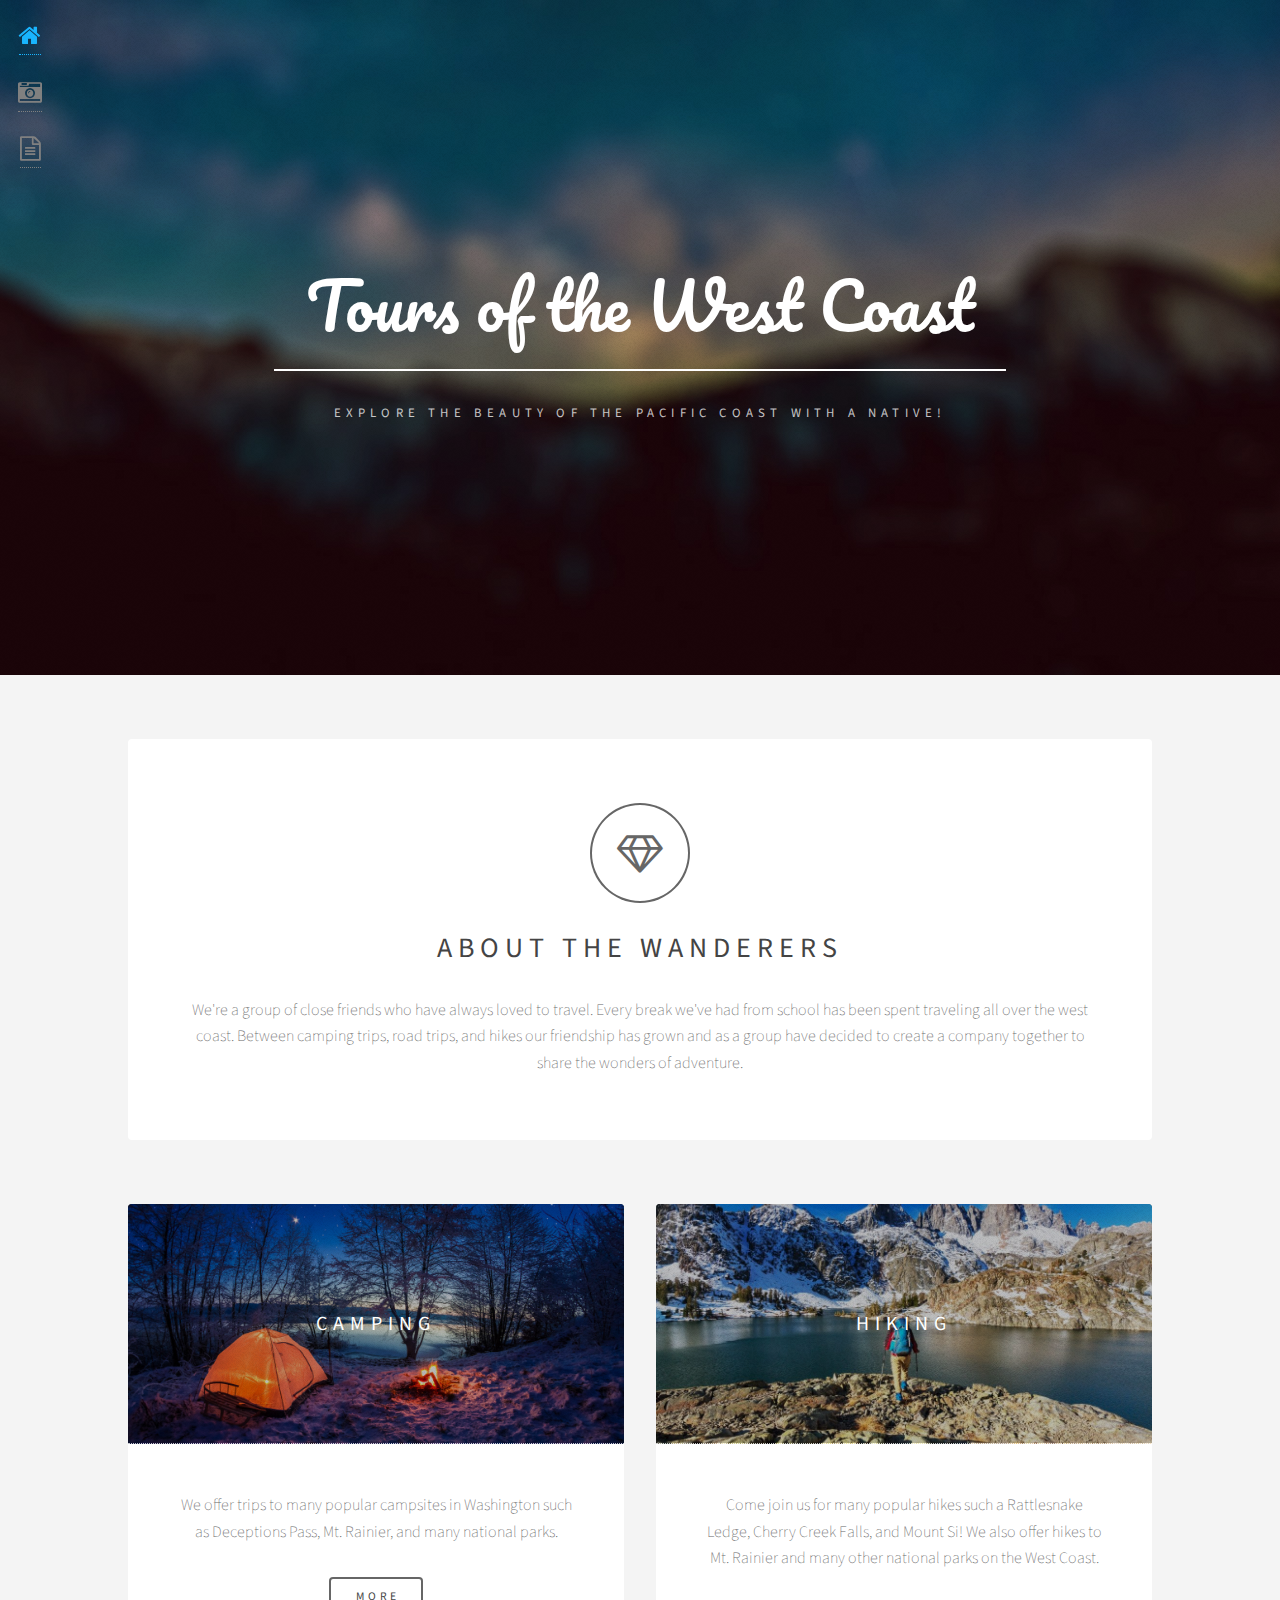
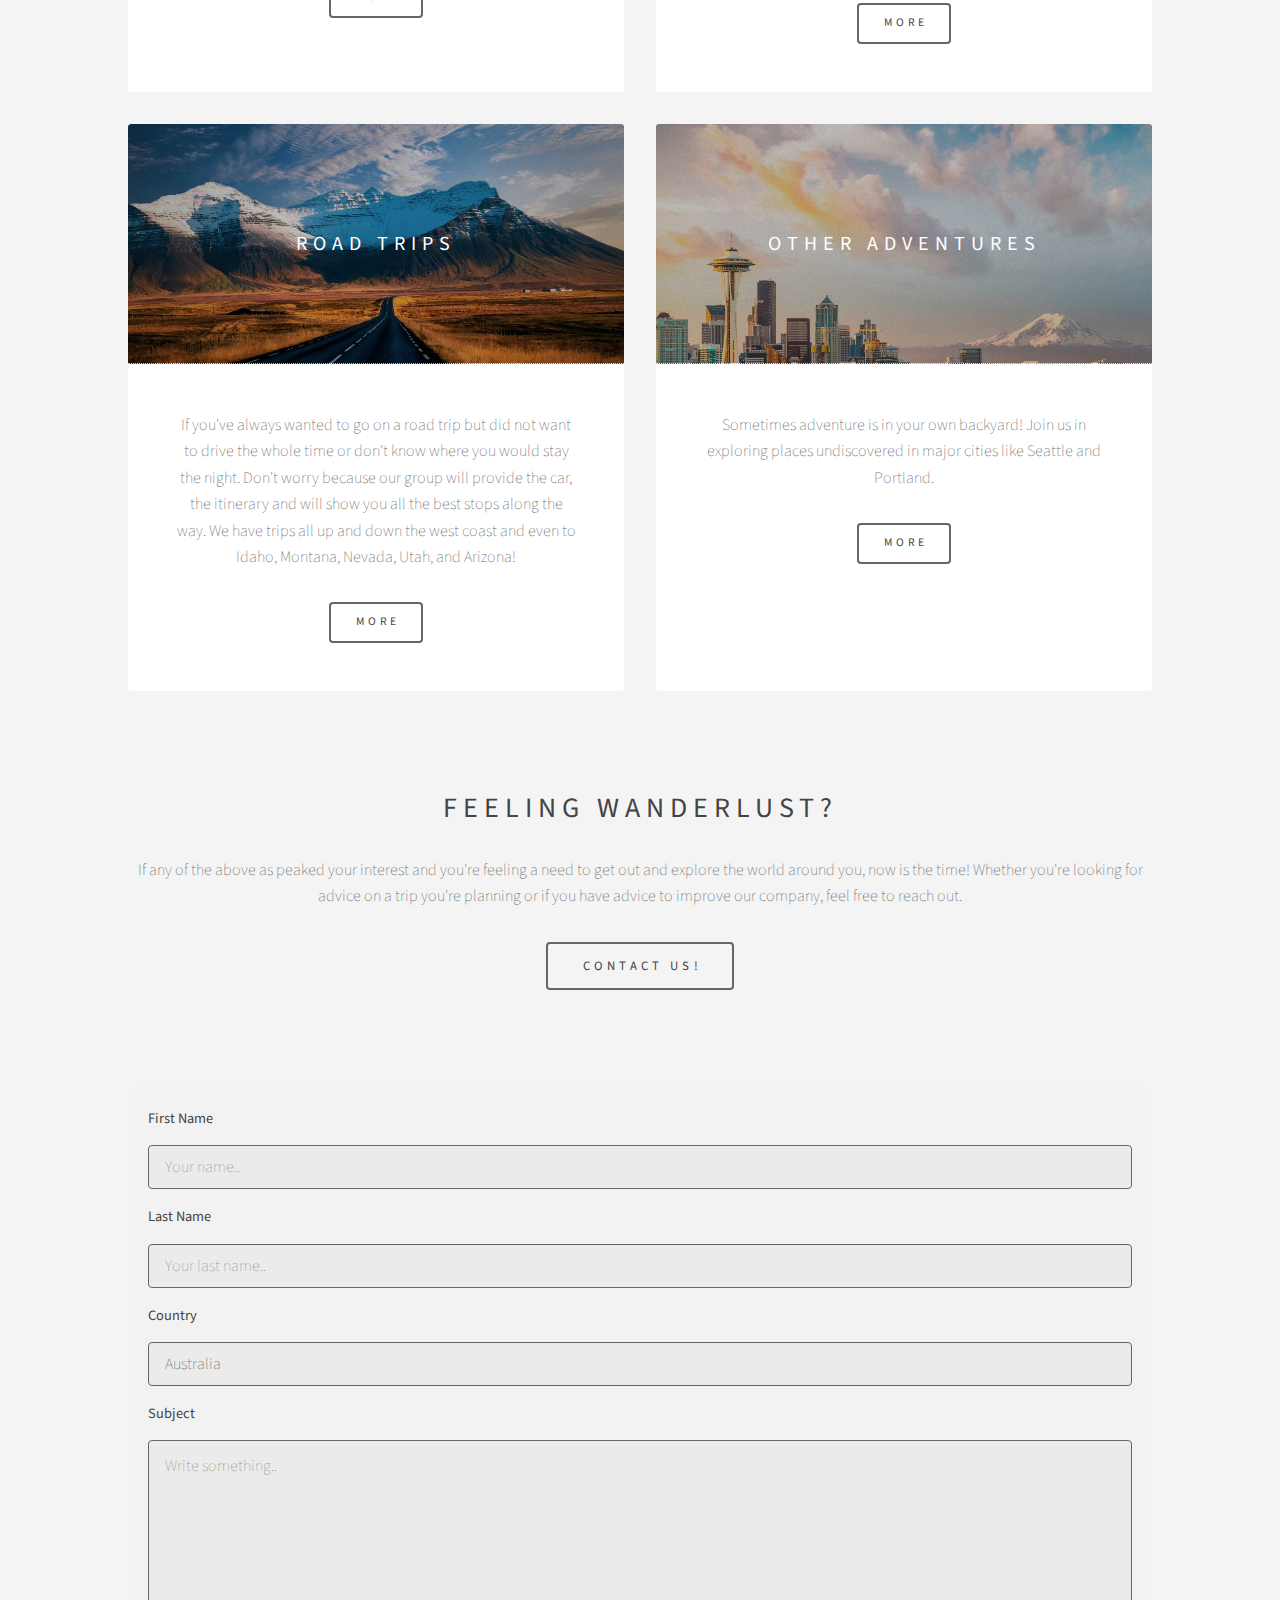
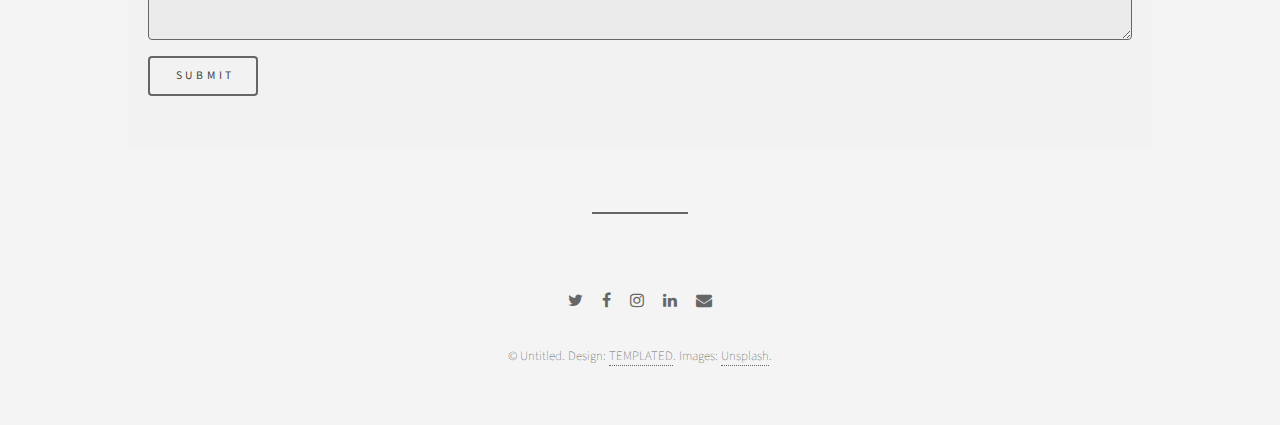
<file: myFunSite.html>
<!DOCTYPE HTML>
<!--
	Epilogue by TEMPLATED
	templated.co @templatedco
	Released for free under the Creative Commons Attribution 3.0 license (templated.co/license)
-->
<html>

	<head>
		<title>Tours of the West Coast</title>
		<meta charset="utf-8" />
		<meta name="viewport" content="width=device-width, initial-scale=1" />
		<link rel="stylesheet" href="assets/css/main.css" />
	</head>
	<body>

		<!-- Nav -->
			<nav id="nav">
				<ul>
					<li><a href="myFunSite.html" class="active"></class><span class="icon fa-home"></span></a></li>
					<li><a href="gallery.html"><span class="icon fa-camera-retro"></span></a></li>
					<li><a href="generic.html"><span class="icon fa-file-text-o"></span></a></li>
				</ul>
			</nav>

		<!-- Header -->
			<header id="header" class="alt">
				<div class="inner">
					<h1>Tours of the West Coast</h1>
					<p>Explore the beauty of the Pacific Coast with a native!</p>
				</div>
			</header>

		<!-- Wrapper -->
			<div id="wrapper">

				<!-- Banner -->
					<section id="intro" class="main">
						<span class="icon fa-diamond major"></span>
						<h2>About the Wanderers</h2>
						<p>We're a group of close friends who have always loved to travel. Every break we've had from school has been spent traveling all over the west coast. Between camping trips, road trips, and hikes our friendship has grown and as a group have decided to create a company together to share the wonders of adventure.</p>
					</section>

				<!-- Items -->
					<section class="main items">
						<article class="item">
							<header>
								<a href="images/pic01.jpg"><img src="images/pic01.jpg" alt="" /></a>
								<h3>Camping</h3>
							</header>We offer trips to many popular campsites in Washington such as Deceptions Pass, Mt. Rainier, and many national parks. </p>
							<p>
							<ul class="actions">
								<li><a href="gallery.html" class="button">More</a></li>
							</ul>
						</article>
						<article class="item">
							<header>
								<a href="images/pic02.jpg"><img src="images/pic02.jpg" alt="" /></a>
								<h3>Hiking</h3>
							</header>
							<p>Come join us for many popular hikes such a Rattlesnake Ledge, Cherry Creek Falls, and Mount Si! We also offer hikes to Mt. Rainier and many other national parks on the West Coast.</p>
							<ul class="actions">
								<li><a href="gallery.html" class="button">More</a></li>
							</ul>
						</article>
						<article class="item">
							<header>
								<a href="images/pic03.jpg"><img src="images/pic03.jpg" alt="" /></a>
								<h3>Road Trips</h3>
							</header>
							<p>If you've always wanted to go on a road trip but did not want to drive the whole time or don't know where you would stay the night. Don't worry because our group will provide the car, the itinerary and will show you all the best stops along the way. We have trips all up and down the west coast and even to Idaho, Montana, Nevada, Utah, and Arizona!</p>
							<ul class="actions">
								<li><a href="gallery.html" class="button">More</a></li>
							</ul>
						</article>
						<article class="item">
							<header>
								<a href="images/pic04.jpg"><img src="images/pic04.jpg" alt="" /></a>
								<h3>Other Adventures</h3>
							</header>
							<p>Sometimes adventure is in your own backyard! Join us in exploring places undiscovered in major cities like Seattle and Portland.</p>
							<ul class="actions">
								<li><a href="gallery.html" class="button">More</a></li>
							</ul>
						</article>
					</section>

				<!-- CTA -->
				<section id="cta" class="main special">
						<h2>Feeling Wanderlust?</h2>
						<p>If any of the above as peaked your interest and you're feeling a need to get out and explore the world around you, now is the time! Whether you're looking for advice on a trip you're planning or if you have advice to improve our company, feel free to reach out.</p>
						<ul class="actions">
							<li><a class="button big">Contact Us!</a></li>
						</ul>
					</section>
					<div class="container">
							<form action="action_page.php">
						  
							  <label for="fname">First Name</label>
							  <input type="text" id="fname" name="firstname" placeholder="Your name..">
						  
							  <label for="lname">Last Name</label>
							  <input type="text" id="lname" name="lastname" placeholder="Your last name..">
						  
							  <label for="country">Country</label>
							  <select id="country" name="country">
								<option value="australia">Australia</option>
								<option value="canada">Canada</option>
								<option value="usa">USA</option>
							  </select>
						  
							  <label for="subject">Subject</label>
							  <textarea id="subject" name="subject" placeholder="Write something.." style="height:200px"></textarea>
						  
							  <input type="submit" value="Submit">
						  
							</form>
						  </div>

				<!-- Main -->
				<!--
					<section id="main" class="main">
						<header>
							<h2>Lorem ipsum dolor</h2>
						</header>
						<p>Fusce malesuada efficitur venenatis. Pellentesque tempor leo sed massa hendrerit hendrerit. In sed feugiat est, eu congue elit. Ut porta magna vel felis sodales vulputate. Donec faucibus dapibus lacus non ornare. Etiam eget neque id metus gravida tristique ac quis erat. Aenean quis aliquet sem. Ut ut elementum sem. Suspendisse eleifend ut est non dapibus. Nulla porta, neque quis pretium sagittis, tortor lacus elementum metus, in imperdiet ante lorem vitae ipsum. Pellentesque habitant morbi tristique senectus et netus et malesuada fames ac turpis egestas. Etiam eget neque id metus gravida tristique ac quis erat. Aenean quis aliquet sem. Ut ut elementum sem. Suspendisse eleifend ut est non dapibus. Nulla porta, neque quis pretium sagittis, tortor lacus elementum metus, in imperdiet ante lorem vitae ipsum. Pellentesque habitant morbi tristique senectus et netus et malesuada fames ac turpis egestas.</p>
					</section>
				-->

				<!-- Footer -->
					<footer id="footer">
						<ul class="icons">
							<li><a href="#" class="icon fa-twitter"><span class="label">Twitter</span></a></li>
							<li><a href="#" class="icon fa-facebook"><span class="label">Facebook</span></a></li>
							<li><a href="#" class="icon fa-instagram"><span class="label">Instagram</span></a></li>
							<li><a href="#" class="icon fa-linkedin"><span class="label">LinkedIn</span></a></li>
							<li><a href="#" class="icon fa-envelope"><span class="label">Email</span></a></li>
						</ul>
						<p class="copyright">&copy; Untitled. Design: <a href="https://templated.co">TEMPLATED</a>. Images: <a href="https://unsplash.com">Unsplash</a>.</p>
					</footer>

			</div>

		<!-- Scripts -->
			<script src="assets/js/jquery.min.js"></script>
			<script src="assets/js/skel.min.js"></script>
			<script src="assets/js/util.js"></script>
			<script src="assets/js/main.js"></script>

	</body>
</html>
</file>
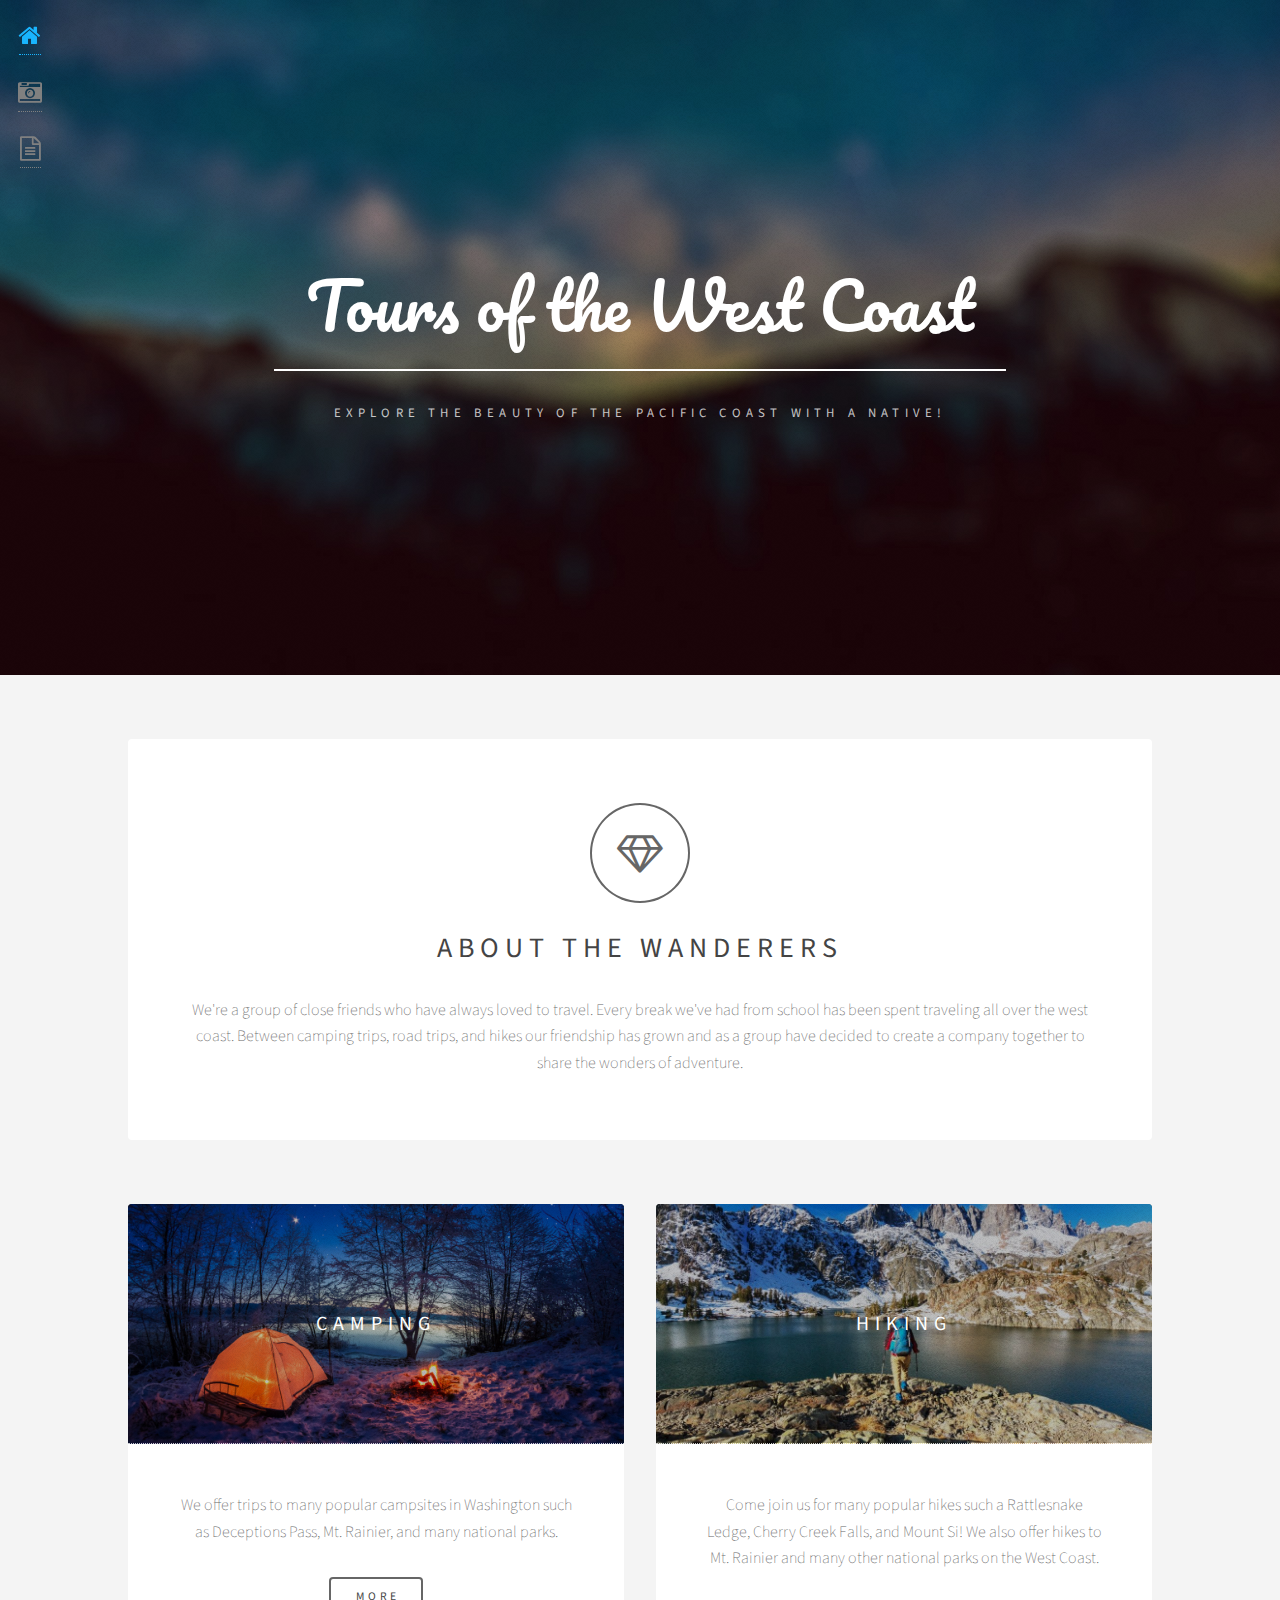
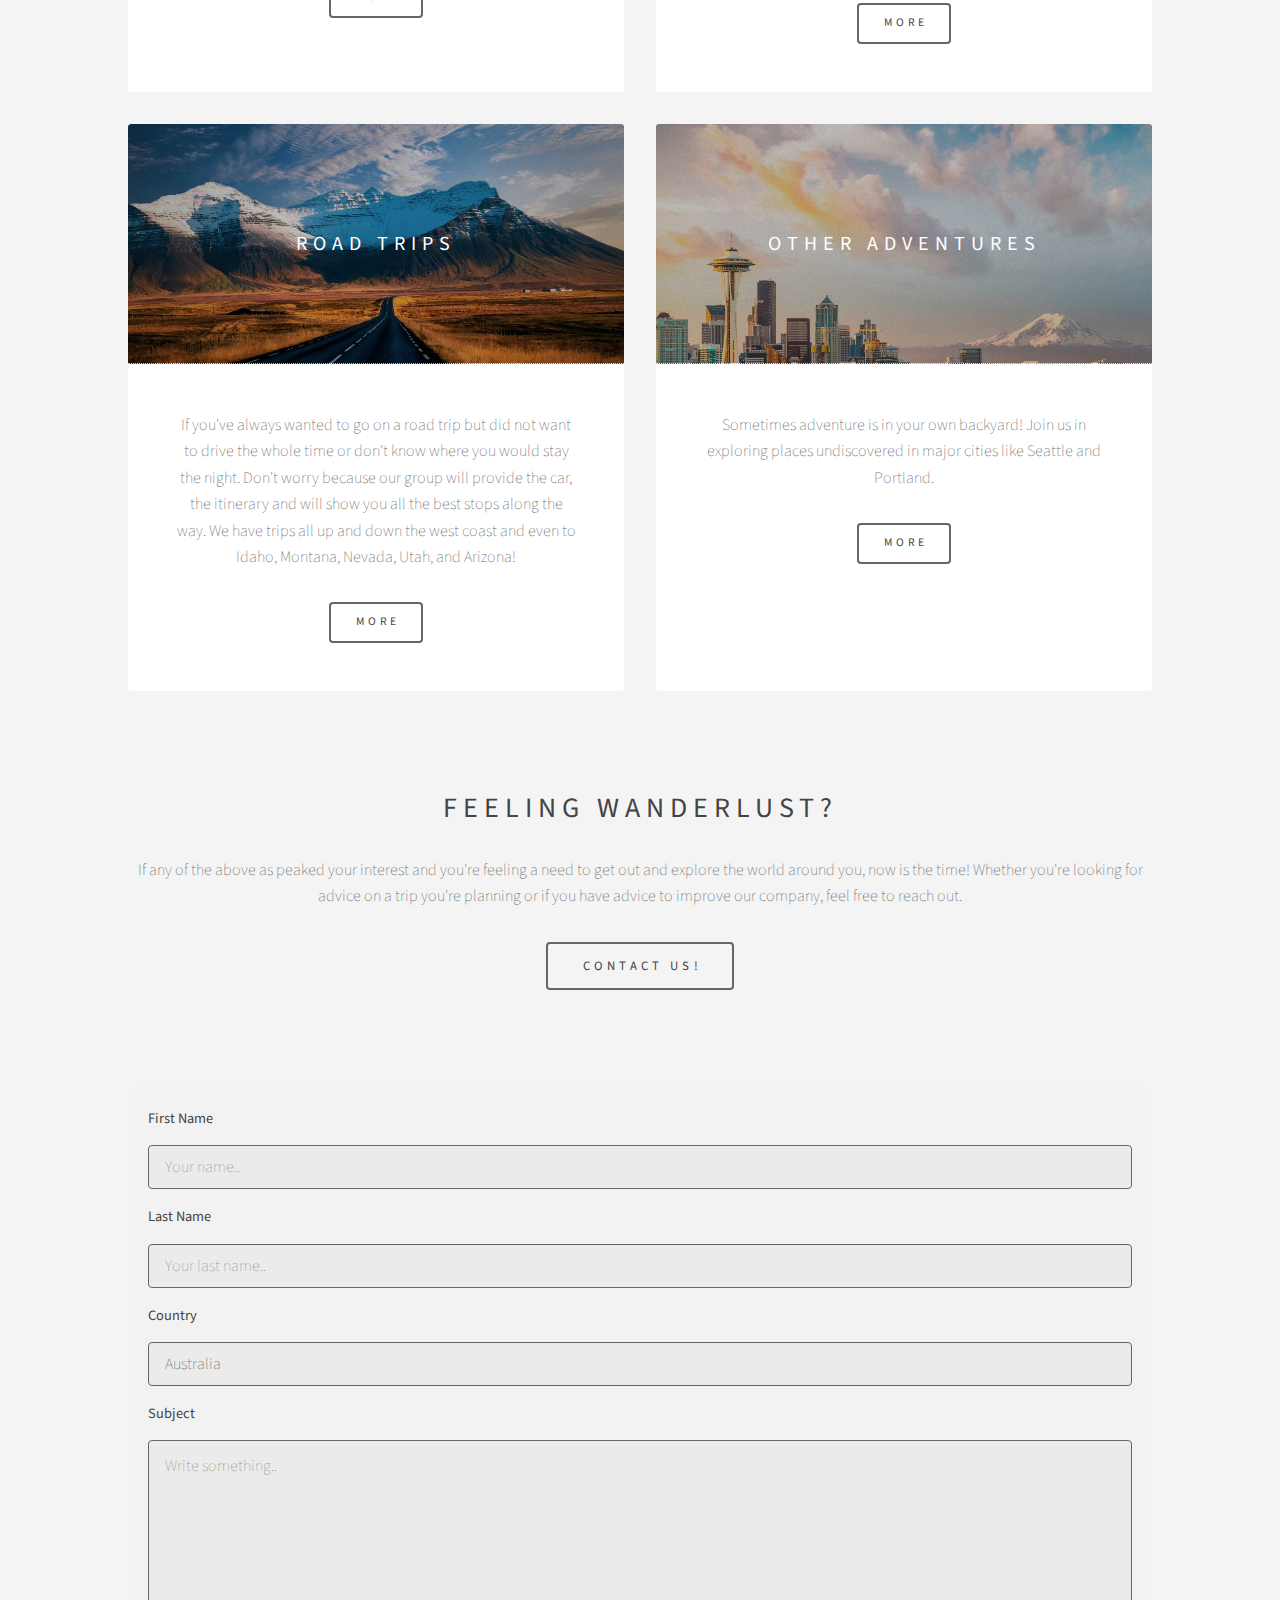
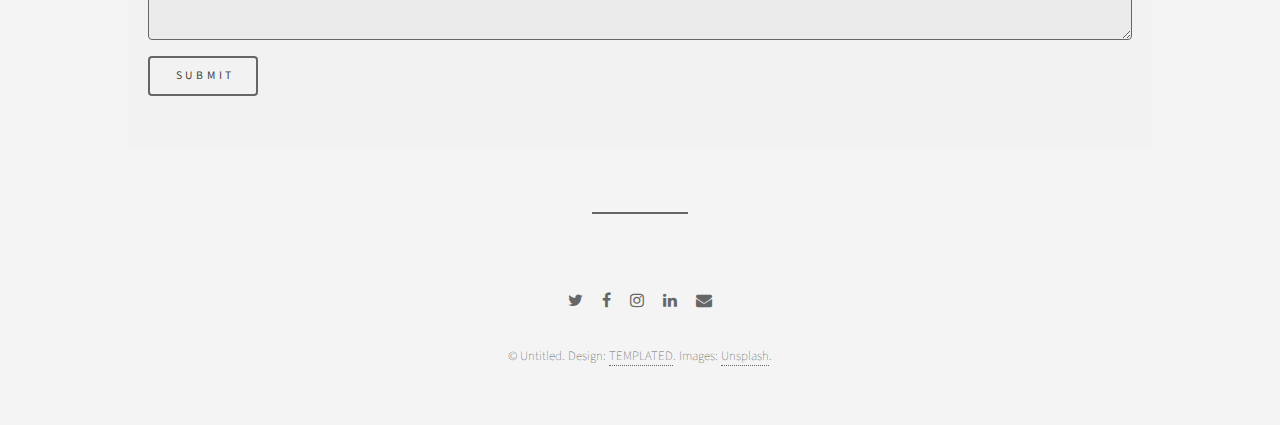
<file: myFunSite/myFunSite.html>
<!DOCTYPE HTML>

<!--
	Epilogue by TEMPLATED
	templated.co @templatedco
	Released for free under the Creative Commons Attribution 3.0 license (templated.co/license)
-->
<html>
	<head>
		<title>Tours of the West Coast</title>
		<meta charset="utf-8" />
		<meta name="viewport" content="width=device-width, initial-scale=1" />
		<link rel="stylesheet" href="assets/css/main.css" />
	</head>
	<body>

		<!-- Nav -->
			<nav id="nav">
				<ul>
					<li><a href="myFunSite.html" class="active"><span class="icon fa-home"></span></a></li>
					<li><a href="gallery.html"><span class="icon fa-camera-retro"></span></a></li>
					<li><a href="generic.html"><span class="icon fa-file-text-o"></span></a></li>
				</ul>
			</nav>

		<!-- Header -->
			<header id="header" class="alt">
				<div class="inner">
					<h1>Tours of the West Coast</h1>
					<p>Explore the beauty of the Pacific Coast with a native!</p>
				</div>
			</header>

		<!-- Wrapper -->
			<div id="wrapper">

				<!-- Banner -->
					<section id="intro" class="main">
						<span class="icon fa-diamond major"></span>
						<h2>About the Wanderers</h2>
						<p>We're a group of close friends who have always loved to travel. Every break we've had from school has been spent traveling all over the west coast. Between camping trips, road trips, and hikes our friendship has grown and as a group have decided to create a company together to share the wonders of adventure.</p>
					</section>

				<!-- Items -->
					<section class="main items">
						<article class="item">
							<header>
								<a href="images/pic01.jpg"><img src="images/pic01.jpg" alt="" /></a>
								<h3>Camping</h3>
							</header>We offer trips to many popular campsites in Washington such as Deceptions Pass, Mt. Rainier, and many national parks. </p>
							<p>
							<ul class="actions">
								<li><a href="gallery.html" class="button">More</a></li>
							</ul>
						</article>
						<article class="item">
							<header>
								<a href="images/pic02.jpg"><img src="images/pic02.jpg" alt="" /></a>
								<h3>Hiking</h3>
							</header>
							<p>Come join us for many popular hikes such a Rattlesnake Ledge, Cherry Creek Falls, and Mount Si! We also offer hikes to Mt. Rainier and many other national parks on the West Coast.</p>
							<ul class="actions">
								<li><a href="gallery.html" class="button">More</a></li>
							</ul>
						</article>
						<article class="item">
							<header>
								<a href="images/pic03.jpg"><img src="images/pic03.jpg" alt="" /></a>
								<h3>Road Trips</h3>
							</header>
							<p>If you've always wanted to go on a road trip but did not want to drive the whole time or don't know where you would stay the night. Don't worry because our group will provide the car, the itinerary and will show you all the best stops along the way. We have trips all up and down the west coast and even to Idaho, Montana, Nevada, Utah, and Arizona!</p>
							<ul class="actions">
								<li><a href="gallery.html" class="button">More</a></li>
							</ul>
						</article>
						<article class="item">
							<header>
								<a href="images/pic04.jpg"><img src="images/pic04.jpg" alt="" /></a>
								<h3>Other Adventures</h3>
							</header>
							<p>Sometimes adventure is in your own backyard! Join us in exploring places undiscovered in major cities like Seattle and Portland.</p>
							<ul class="actions">
								<li><a href="gallery.html" class="button">More</a></li>
							</ul>
						</article>
					</section>

				<!-- CTA -->
				<section id="cta" class="main special">
						<h2>Feeling Wanderlust?</h2>
						<p>If any of the above as peaked your interest and you're feeling a need to get out and explore the world around you, now is the time! Whether you're looking for advice on a trip you're planning or if you have advice to improve our company, feel free to reach out.</p>
						<ul class="actions">
							<li><a class="button big">Contact Us!</a></li>
						</ul>
					</section>
					<div class="container">
							<form action="action_page.php">
						  
							  <label for="fname">First Name</label>
							  <input type="text" id="fname" name="firstname" placeholder="Your name..">
						  
							  <label for="lname">Last Name</label>
							  <input type="text" id="lname" name="lastname" placeholder="Your last name..">
						  
							  <label for="country">Country</label>
							  <select id="country" name="country">
								<option value="australia">Australia</option>
								<option value="canada">Canada</option>
								<option value="usa">USA</option>
							  </select>
						  
							  <label for="subject">Subject</label>
							  <textarea id="subject" name="subject" placeholder="Write something.." style="height:200px"></textarea>
						  
							  <input type="submit" value="Submit">
						  
							</form>
						  </div>

				<!-- Main -->
				<!--
					<section id="main" class="main">
						<header>
							<h2>Lorem ipsum dolor</h2>
						</header>
						<p>Fusce malesuada efficitur venenatis. Pellentesque tempor leo sed massa hendrerit hendrerit. In sed feugiat est, eu congue elit. Ut porta magna vel felis sodales vulputate. Donec faucibus dapibus lacus non ornare. Etiam eget neque id metus gravida tristique ac quis erat. Aenean quis aliquet sem. Ut ut elementum sem. Suspendisse eleifend ut est non dapibus. Nulla porta, neque quis pretium sagittis, tortor lacus elementum metus, in imperdiet ante lorem vitae ipsum. Pellentesque habitant morbi tristique senectus et netus et malesuada fames ac turpis egestas. Etiam eget neque id metus gravida tristique ac quis erat. Aenean quis aliquet sem. Ut ut elementum sem. Suspendisse eleifend ut est non dapibus. Nulla porta, neque quis pretium sagittis, tortor lacus elementum metus, in imperdiet ante lorem vitae ipsum. Pellentesque habitant morbi tristique senectus et netus et malesuada fames ac turpis egestas.</p>
					</section>
				-->

				<!-- Footer -->
					<footer id="footer">
						<ul class="icons">
							<li><a href="#" class="icon fa-twitter"><span class="label">Twitter</span></a></li>
							<li><a href="#" class="icon fa-facebook"><span class="label">Facebook</span></a></li>
							<li><a href="#" class="icon fa-instagram"><span class="label">Instagram</span></a></li>
							<li><a href="#" class="icon fa-linkedin"><span class="label">LinkedIn</span></a></li>
							<li><a href="#" class="icon fa-envelope"><span class="label">Email</span></a></li>
						</ul>
						<p class="copyright">&copy; Untitled. Design: <a href="https://templated.co">TEMPLATED</a>. Images: <a href="https://unsplash.com">Unsplash</a>.</p>
					</footer>

			</div>

		<!-- Scripts -->
			<script src="assets/js/jquery.min.js"></script>
			<script src="assets/js/skel.min.js"></script>
			<script src="assets/js/util.js"></script>
			<script src="assets/js/main.js"></script>

	</body>
</html>
</file>
<file: test.css>
#Header {
    border:solid 8px black;
    width: 500px;
    margin-left: auto;
    margin-right: auto;
    margin-bottom: 10px;
    border: solid 8px black;
    text-align: center;
    border-radius: 25px;
}
#Header h1{
    font-size: 60px; 
    font-family: "Passion One"; 
    color: #FFBC00; 
    font-weight:bold;
}
p{
    font-weight: bold; 
    color: white; 
    font-family: "Arial";
}
h3{
    color: #FFBC00; 
    font-size: 40px; 
    font-family: "Passion One"; 
    margin-bottom: 0px;
}
div{
    background-color: #8e41d5
}
body{
    background-image: url('dark_wood.png');
}
a{
    color: white; 
    font-weight: bold; 
    font-size: 24px;
}
#LeftNav {
    border:solid 8px black;
    width: 400px;
    margin-left: auto;
    margin-right: auto;
    margin-bottom: 10px;
    border: solid 8px black;
    float: left;
    text-align: center;
    padding-bottom: 8px;
    border-radius: 25px
}
ul{
    list-style-type:none;
    padding-left: 0px;
}

#Content {
    border:solid 8px black;
    width: 700px;
    margin-left: auto;
    margin-right: auto;
    margin-bottom: 10px;
    border: solid 8px black;
    text-align: center;
    padding-bottom: 15px;
    border-radius: 25px
}
#Footer {
    border:solid 8px black;
    margin-left: auto;
    margin-right: auto;
    margin-bottom: 10px;
    border: solid 8px black;
    text-align: center;
    border-radius: 25px
}
</file>
<file: external2.css>
body { 
    background-color:rgb(255, 193, 193);
    position: relative;
    width: 750px;
    margin: 0 auto;
}
h2 {
    color: navy;
    font-family: monospace;
    text-align: center;
    font-size:40px;
}
.field {
    color: darkgreen;
    font-size: 25px;
    font-weight: bold;
}
input {
    border-top-style: dashed;
    border-right-style: solid;
    border-bottom-style: dotted;
    border-left-style: solid;
    border-radius: 5px;
}
legend {
    Font-size: 30px;
    font-variant: small-caps;
    font-style: oblique;
}
fieldset {
    border-color: brown;
    border-width: medium;
    border-left:6px solid navy;
    background-color: rgb(255, 217, 217)
}
.submit {
    width: 100%;
    text-decoration: underline;
    font-style: italic;
}
</file>
<file: assets/css/main.css>
@import url(font-awesome.min.css);
@import url("https://fonts.googleapis.com/css?family=Pacifico|Source+Sans+Pro:200,400");

/*
	Epilogue by TEMPLATED
	templated.co @templatedco
	Released for free under the Creative Commons Attribution 3.0 license (templated.co/license)
*/


/* Style inputs with type="text", select elements and textareas */
input[type=text], select, textarea {
	width: 100%; /* Full width */
	padding: 12px; /* Some padding */  
	border: 1px solid #ccc; /* Gray border */
	border-radius: 4px; /* Rounded borders */
	box-sizing: border-box; /* Make sure that padding and width stays in place */
	margin-top: 6px; /* Add a top margin */
	margin-bottom: 16px; /* Bottom margin */
	resize: vertical /* Allow the user to vertically resize the textarea (not horizontally) */
  }
  
  /* Style the submit button with a specific background color etc */
  input[type=submit] {
	background-color: #4CAF50;
	color: white;
	padding: 12px 20px;
	border: none;
	border-radius: 4px;
	cursor: pointer;
  }
  
  /* When moving the mouse over the submit button, add a darker green color */
  input[type=submit]:hover {
	background-color: #45a049;
  }
  
  /* Add a background color and some padding around the form */
  .container {
	border-radius: 5px;
	background-color: #f2f2f2;
	padding: 20px;
  }
.row {
	display: flex;
	flex-wrap: wrap;
	padding: 0 4px;
  }
  
  /* Create four equal columns that sits next to each other */
  .column {
	flex: 25%;
	max-width: 25%;
	padding: 0 4px;
  }
  
  .column img {
	margin-top: 8px;
	vertical-align: middle;
	width: 100%;
  }
  

  .center {
	display: block;
	margin-left: auto;
	margin-right: auto;
	width: 40%;
  }


/* Menu */

	#nav {
		background: black;
		z-index: 10002;
		position: relative;
		width: 4em;
	}

	#nav ul {
		list-style: none;
		margin: 0;
		padding: 0;
		position: fixed;
		top: 1em; 
		left: 0;
	}

		#nav ul li {
			padding: 0;
			width: 3.75em;
			text-align: Center;
			margin-bottom: 1em;
		}

		#nav ul li a {
			color: grey;
			text-decoration: none;
			font-size: 1.5em;
		}
			#nav ul li a:hover {
				color: purple;
			}

			#nav ul li a.active {
				color: #19B5FE;
			}

		@media screen and (max-width: 736px){
			#nav ul li {
				width: 3.4em;
			}
		}

/* Reset */

	html, body, div, span, applet, object, iframe, h1, h2, h3, h4, h5, h6, p, blockquote, pre, a, abbr, acronym, address, big, cite, code, del, dfn, em, img, ins, kbd, q, s, samp, small, strike, strong, sub, sup, tt, var, b, u, i, center, dl, dt, dd, ol, ul, li, fieldset, form, label, legend, table, caption, tbody, tfoot, thead, tr, th, td, article, aside, canvas, details, embed, figure, figcaption, footer, header, hgroup, menu, nav, output, ruby, section, summary, time, mark, audio, video {
		margin: 0;
		padding: 0;
		border: 0;
		font-size: 100%;
		font: inherit;
		vertical-align: baseline;
	}

	article, aside, details, figcaption, figure, footer, header, hgroup, menu, nav, section {
		display: block;
	}

	body {
		line-height: 1;
	}

	ol, ul {
		list-style: none;
	}

	blockquote, q {
		quotes: none;
	}

	blockquote:before, blockquote:after, q:before, q:after {
		content: '';
		content: none;
	}

	table {
		border-collapse: collapse;
		border-spacing: 0;
	}

	body {
		-webkit-text-size-adjust: none;
	}

/* Box Model */

	*, *:before, *:after {
		-moz-box-sizing: border-box;
		-webkit-box-sizing: border-box;
		box-sizing: border-box;
	}

/* Basic */

	@-ms-viewport {
		width: device-width;
	}

	body {
		-ms-overflow-style: scrollbar;
	}

	@media screen and (max-width: 480px) {

		html, body {
			min-width: 320px;
		}

	}

	body {
		background: #f4f4f4;
	}

		body.is-loading *, body.is-loading *:before, body.is-loading *:after {
			-moz-animation: none !important;
			-webkit-animation: none !important;
			-ms-animation: none !important;
			animation: none !important;
			-moz-transition: none !important;
			-webkit-transition: none !important;
			-ms-transition: none !important;
			transition: none !important;
		}

/* Type */

	body {
		background-color: #f4f4f4;
		color: #666666;
	}

	body, input, select, textarea {
		font-family: "Source Sans Pro", Helvetica, sans-serif;
		font-size: 17pt;
		font-weight: 200;
		line-height: 1.65;
	}

		@media screen and (max-width: 1680px) {

			body, input, select, textarea {
				font-size: 13pt;
			}

		}

		@media screen and (max-width: 1280px) {

			body, input, select, textarea {
				font-size: 12pt;
			}

		}

		@media screen and (max-width: 360px) {

			body, input, select, textarea {
				font-size: 11pt;
			}

		}

	a {
		-moz-transition: color 0.2s ease, border-bottom-color 0.2s ease;
		-webkit-transition: color 0.2s ease, border-bottom-color 0.2s ease;
		-ms-transition: color 0.2s ease, border-bottom-color 0.2s ease;
		transition: color 0.2s ease, border-bottom-color 0.2s ease;
		text-decoration: none;
		border-bottom: dotted 1px;
	}

		a:hover {
			border-bottom-color: transparent;
		}

	strong, b {
		font-weight: 400;
	}

	em, i {
		font-style: italic;
	}

	p {
		margin: 0 0 2em 0;
	}

	h1, h2, h3, h4, h5, h6 {
		font-weight: 400;
		line-height: 1.5;
		margin: 0 0 1em 0;
		text-transform: uppercase;
		letter-spacing: 0.375rem;
	}

		h1 a, h2 a, h3 a, h4 a, h5 a, h6 a {
			color: inherit;
			text-decoration: none;
		}

	h1 {
		font-size: 2em;
	}

	h2 {
		font-size: 1.75em;
	}

	h3 {
		font-size: 1.25em;
	}

	h4 {
		font-size: 1em;
	}

	h5 {
		font-size: 0.9em;
	}

	h6 {
		font-size: 0.7em;
	}

	@media screen and (max-width: 736px) {

		h1 {
			font-size: 1.5em;
		}

		h2 {
			font-size: 1.25em;
		}

		h3 {
			font-size: 1em;
		}

	}

	sub {
		font-size: 0.8em;
		position: relative;
		top: 0.5em;
	}

	sup {
		font-size: 0.8em;
		position: relative;
		top: -0.5em;
	}

	blockquote {
		border-left: solid 4px;
		font-style: italic;
		margin: 0 0 2em 0;
		padding: 0.5em 0 0.5em 2em;
	}

	code {
		border-radius: 4px;
		border: solid 1px;
		font-family: "Courier New", monospace;
		font-size: 0.9em;
		margin: 0 0.25em;
		padding: 0.25em 0.65em;
	}

	pre {
		-webkit-overflow-scrolling: touch;
		font-family: "Courier New", monospace;
		font-size: 0.9em;
		margin: 0 0 2em 0;
	}

		pre code {
			display: block;
			line-height: 1.75;
			padding: 1em 1.5em;
			overflow-x: auto;
		}

	hr {
		border: 0;
		border-bottom: solid 1px;
		margin: 2em 0;
	}

		hr.major {
			margin: 3em 0;
		}

	.align-left {
		text-align: left;
	}

	.align-center {
		text-align: center;
	}

	.align-right {
		text-align: right;
	}

	input, select, textarea {
		color: #444444;
	}

	a {
		color: inherit;
	}

		a:hover {
			color: #EF6480 !important;
		}

	strong, b {
		color: #444444;
	}

	h1, h2, h3, h4, h5, h6 {
		color: #444444;
	}

	blockquote {
		border-left-color: #666666;
	}

	code {
		background: rgba(144, 144, 144, 0.075);
		border-color: #666666;
	}

	hr {
		border-bottom-color: #666666;
	}

/* Box */

	.box {
		border-radius: 4px;
		border: solid 1px;
		margin-bottom: 2em;
		padding: 1.5em;
	}

		.box > :last-child,
		.box > :last-child > :last-child,
		.box > :last-child > :last-child > :last-child {
			margin-bottom: 0;
		}

		.box.alt {
			border: 0;
			border-radius: 0;
			padding: 0;
		}

	.box {
		border-color: #666666;
	}

/* Button */

	input[type="submit"],
	input[type="reset"],
	input[type="button"],
	button,
	.button {
		-moz-appearance: none;
		-webkit-appearance: none;
		-ms-appearance: none;
		appearance: none;
		-moz-transition: box-shadow 0.2s ease-in-out, background-color 0.2s ease-in-out, color 0.2s ease-in-out;
		-webkit-transition: box-shadow 0.2s ease-in-out, background-color 0.2s ease-in-out, color 0.2s ease-in-out;
		-ms-transition: box-shadow 0.2s ease-in-out, background-color 0.2s ease-in-out, color 0.2s ease-in-out;
		transition: box-shadow 0.2s ease-in-out, background-color 0.2s ease-in-out, color 0.2s ease-in-out;
		border-radius: 4px;
		border: 0;
		cursor: pointer;
		display: inline-block;
		font-weight: 400;
		height: 3.5em;
		line-height: 3.5em;
		padding: 0 2em 0 2.375em;
		text-align: center;
		text-decoration: none;
		white-space: nowrap;
		text-transform: uppercase;
		letter-spacing: 0.325em;
		font-size: 0.725em;
	}

		input[type="submit"].icon:before,
		input[type="reset"].icon:before,
		input[type="button"].icon:before,
		button.icon:before,
		.button.icon:before {
			margin-right: 0.5em;
		}

		input[type="submit"].fit,
		input[type="reset"].fit,
		input[type="button"].fit,
		button.fit,
		.button.fit {
			display: block;
			margin: 0 0 1em 0;
			width: 100%;
		}

		input[type="submit"].big,
		input[type="reset"].big,
		input[type="button"].big,
		button.big,
		.button.big {
			font-size: 0.8em;
			padding: 0 2.5em 0 2.875em;
			height: 3.75em;
			line-height: 3.75em;
		}

		input[type="submit"].disabled, input[type="submit"]:disabled,
		input[type="reset"].disabled,
		input[type="reset"]:disabled,
		input[type="button"].disabled,
		input[type="button"]:disabled,
		button.disabled,
		button:disabled,
		.button.disabled,
		.button:disabled {
			-moz-pointer-events: none;
			-webkit-pointer-events: none;
			-ms-pointer-events: none;
			pointer-events: none;
			opacity: 0.25;
		}

		@media screen and (max-width: 480px) {

			input[type="submit"],
			input[type="reset"],
			input[type="button"],
			button,
			.button {
				padding: 0;
			}

		}

	input[type="submit"],
	input[type="reset"],
	input[type="button"],
	button,
	.button {
		background-color: transparent;
		box-shadow: inset 0 0 0 2px #666666;
		color: #444444 !important;
	}

		input[type="submit"]:hover,
		input[type="reset"]:hover,
		input[type="button"]:hover,
		button:hover,
		.button:hover {
			color: #EF6480 !important;
			box-shadow: inset 0 0 0 2px #EF6480;
		}

		input[type="submit"]:active,
		input[type="reset"]:active,
		input[type="button"]:active,
		button:active,
		.button:active {
			background-color: rgba(239, 100, 128, 0.15);
		}

		input[type="submit"].icon:before,
		input[type="reset"].icon:before,
		input[type="button"].icon:before,
		button.icon:before,
		.button.icon:before {
			color: #999999;
		}

/* Form */

	form {
		margin: 0 0 2em 0;
	}

	label {
		display: block;
		font-size: 0.9em;
		font-weight: 400;
		margin: 0 0 1em 0;
	}

	input[type="text"],
	input[type="password"],
	input[type="email"],
	select,
	textarea {
		-moz-appearance: none;
		-webkit-appearance: none;
		-ms-appearance: none;
		appearance: none;
		border-radius: 4px;
		border: none;
		border: solid 1px;
		color: inherit;
		display: block;
		outline: 0;
		padding: 0 1em;
		text-decoration: none;
		width: 100%;
	}

		input[type="text"]:invalid,
		input[type="password"]:invalid,
		input[type="email"]:invalid,
		select:invalid,
		textarea:invalid {
			box-shadow: none;
		}

	.select-wrapper {
		text-decoration: none;
		display: block;
		position: relative;
	}

		.select-wrapper:before {
			-moz-osx-font-smoothing: grayscale;
			-webkit-font-smoothing: antialiased;
			font-family: FontAwesome;
			font-style: normal;
			font-weight: normal;
			text-transform: none !important;
		}

		.select-wrapper:before {
			content: '\f078';
			display: block;
			height: 2.75em;
			line-height: 2.75em;
			pointer-events: none;
			position: absolute;
			right: 0;
			text-align: center;
			top: 0;
			width: 2.75em;
		}

		.select-wrapper select::-ms-expand {
			display: none;
		}

	input[type="text"],
	input[type="password"],
	input[type="email"],
	select {
		height: 2.75em;
	}

	textarea {
		padding: 0.75em 1em;
	}

	input[type="checkbox"],
	input[type="radio"] {
		-moz-appearance: none;
		-webkit-appearance: none;
		-ms-appearance: none;
		appearance: none;
		display: block;
		float: left;
		margin-right: -2em;
		opacity: 0;
		width: 1em;
		z-index: -1;
	}

		input[type="checkbox"] + label,
		input[type="radio"] + label {
			text-decoration: none;
			cursor: pointer;
			display: inline-block;
			font-size: 1em;
			font-weight: 200;
			padding-left: 2.4em;
			padding-right: 0.75em;
			position: relative;
		}

			input[type="checkbox"] + label:before,
			input[type="radio"] + label:before {
				-moz-osx-font-smoothing: grayscale;
				-webkit-font-smoothing: antialiased;
				font-family: FontAwesome;
				font-style: normal;
				font-weight: normal;
				text-transform: none !important;
			}

			input[type="checkbox"] + label:before,
			input[type="radio"] + label:before {
				border-radius: 4px;
				border: solid 1px;
				content: '';
				display: inline-block;
				height: 1.65em;
				left: 0;
				line-height: 1.58125em;
				position: absolute;
				text-align: center;
				top: 0;
				width: 1.65em;
			}

		input[type="checkbox"]:checked + label:before,
		input[type="radio"]:checked + label:before {
			content: '\f00c';
		}

	input[type="checkbox"] + label:before {
		border-radius: 4px;
	}

	input[type="radio"] + label:before {
		border-radius: 100%;
	}

	::-webkit-input-placeholder {
		opacity: 1.0;
	}

	:-moz-placeholder {
		opacity: 1.0;
	}

	::-moz-placeholder {
		opacity: 1.0;
	}

	:-ms-input-placeholder {
		opacity: 1.0;
	}

	.formerize-placeholder {
		opacity: 1.0;
	}

	label {
		color: #444444;
	}

	input[type="text"],
	input[type="password"],
	input[type="email"],
	select,
	textarea {
		background: rgba(144, 144, 144, 0.075);
		border-color: #666666;
	}

		input[type="text"]:focus,
		input[type="password"]:focus,
		input[type="email"]:focus,
		select:focus,
		textarea:focus {
			border-color: #EF6480;
			box-shadow: 0 0 0 1px #EF6480;
		}

	.select-wrapper:before {
		color: #666666;
	}

	input[type="checkbox"] + label,
	input[type="radio"] + label {
		color: #666666;
	}

		input[type="checkbox"] + label:before,
		input[type="radio"] + label:before {
			background: rgba(144, 144, 144, 0.075);
			border-color: #666666;
		}

	input[type="checkbox"]:checked + label:before,
	input[type="radio"]:checked + label:before {
		background-color: #EF6480;
		border-color: #EF6480;
		color: #ffffff;
	}

	input[type="checkbox"]:focus + label:before,
	input[type="radio"]:focus + label:before {
		border-color: #EF6480;
		box-shadow: 0 0 0 1px #EF6480;
	}

	::-webkit-input-placeholder {
		color: #999999 !important;
	}

	:-moz-placeholder {
		color: #999999 !important;
	}

	::-moz-placeholder {
		color: #999999 !important;
	}

	:-ms-input-placeholder {
		color: #999999 !important;
	}

	.formerize-placeholder {
		color: #999999 !important;
	}

/* Icon */

	.icon {
		text-decoration: none;
		border-bottom: none;
		position: relative;
	}

		.icon:before {
			-moz-osx-font-smoothing: grayscale;
			-webkit-font-smoothing: antialiased;
			font-family: FontAwesome;
			font-style: normal;
			font-weight: normal;
			text-transform: none !important;
		}

		.icon > .label {
			display: none;
		}

		.icon.major {
			display: block;
			margin: 0 0 1.5em 0;
		}

			.icon.major:before {
				cursor: default;
				font-size: 2.5rem;
				box-shadow: inset 0 0 0 2px #666666;
				width: 2.5em;
				height: 2.5em;
				line-height: 2.5em;
				display: inline-block;
				border-radius: 100%;
				color: #666666;
			}

		@media screen and (max-width: 736px) {

			.icon.major:before {
				font-size: 2rem;
			}

		}

/* Image */

	.image {
		border-radius: 4px;
		border: 0;
		display: inline-block;
		position: relative;
	}

		.image img {
			border-radius: 4px;
			display: block;
		}

		.image.left, .image.right {
			max-width: 40%;
		}

			.image.left img, .image.right img {
				width: 100%;
			}

		.image.left {
			float: left;
			margin: 0 1.5em 1em 0;
			top: 0.25em;
		}

		.image.right {
			float: right;
			margin: 0 0 1em 1.5em;
			top: 0.25em;
		}

		.image.fit {
			display: block;
			margin: 0 0 2em 0;
			width: 100%;
		}

			.image.fit img {
				width: 100%;
			}

		.image.main {
			display: block;
			margin: 0 0 3em 0;
			width: 100%;
		}

			.image.main img {
				width: 100%;
			}

/* List */

	ol {
		list-style: decimal;
		margin: 0 0 2em 0;
		padding-left: 1.25em;
	}

		ol li {
			padding-left: 0.25em;
		}

	ul {
		list-style: disc;
		margin: 0 0 2em 0;
		padding-left: 1em;
	}

		ul li {
			padding-left: 0.5em;
		}

		ul.alt {
			list-style: none;
			padding-left: 0;
		}

			ul.alt li {
				border-top: solid 1px;
				padding: 0.5em 0;
			}

				ul.alt li:first-child {
					border-top: 0;
					padding-top: 0;
				}

		ul.icons {
			cursor: default;
			list-style: none;
			padding-left: 0;
		}

			ul.icons li {
				display: inline-block;
				padding: 0 1em 0 0;
			}

				ul.icons li:last-child {
					padding-right: 0;
				}

		ul.actions {
			cursor: default;
			list-style: none;
			padding-left: 0;
		}

			ul.actions li {
				display: inline-block;
				padding: 0 1em 0 0;
				vertical-align: middle;
			}

				ul.actions li:last-child {
					padding-right: 0;
				}

			ul.actions.small li {
				padding: 0 0.5em 0 0;
			}

			ul.actions.vertical li {
				display: block;
				padding: 1em 0 0 0;
			}

				ul.actions.vertical li:first-child {
					padding-top: 0;
				}

				ul.actions.vertical li > * {
					margin-bottom: 0;
				}

			ul.actions.vertical.small li {
				padding: 0.5em 0 0 0;
			}

				ul.actions.vertical.small li:first-child {
					padding-top: 0;
				}

			ul.actions.fit {
				display: table;
				margin-left: -1em;
				padding: 0;
				table-layout: fixed;
				width: calc(100% + 1em);
			}

				ul.actions.fit li {
					display: table-cell;
					padding: 0 0 0 1em;
				}

					ul.actions.fit li > * {
						margin-bottom: 0;
					}

				ul.actions.fit.small {
					margin-left: -0.5em;
					width: calc(100% + 0.5em);
				}

					ul.actions.fit.small li {
						padding: 0 0 0 0.5em;
					}

			@media screen and (max-width: 480px) {

				ul.actions {
					margin: 0 0 2em 0;
				}

					ul.actions li {
						padding: 1em 0 0 0;
						display: block;
						text-align: center;
						width: 100%;
					}

						ul.actions li:first-child {
							padding-top: 0;
						}

						ul.actions li > * {
							width: 100%;
							margin: 0 !important;
						}

					ul.actions.small li {
						padding: 0.5em 0 0 0;
					}

						ul.actions.small li:first-child {
							padding-top: 0;
						}

			}

	dl {
		margin: 0 0 2em 0;
	}

		dl dt {
			display: block;
			font-weight: 400;
			margin: 0 0 1em 0;
		}

		dl dd {
			margin-left: 2em;
		}

	ul.alt li {
		border-top-color: #666666;
	}

/* Table */

	.table-wrapper {
		-webkit-overflow-scrolling: touch;
		overflow-x: auto;
	}

	table {
		margin: 0 0 2em 0;
		width: 100%;
	}

		table tbody tr {
			border: solid 1px;
			border-left: 0;
			border-right: 0;
		}

		table td {
			padding: 0.75em 0.75em;
		}

		table th {
			font-size: 0.9em;
			font-weight: 400;
			padding: 0 0.75em 0.75em 0.75em;
			text-align: left;
		}

		table thead {
			border-bottom: solid 2px;
		}

		table tfoot {
			border-top: solid 2px;
		}

		table.alt {
			border-collapse: separate;
		}

			table.alt tbody tr td {
				border: solid 1px;
				border-left-width: 0;
				border-top-width: 0;
			}

				table.alt tbody tr td:first-child {
					border-left-width: 1px;
				}

			table.alt tbody tr:first-child td {
				border-top-width: 1px;
			}

			table.alt thead {
				border-bottom: 0;
			}

			table.alt tfoot {
				border-top: 0;
			}

	table tbody tr {
		border-color: #666666;
	}

		table tbody tr:nth-child(2n + 1) {
			background-color: rgba(144, 144, 144, 0.075);
		}

	table th {
		color: #444444;
	}

	table thead {
		border-bottom-color: #666666;
	}

	table tfoot {
		border-top-color: #666666;
	}

	table.alt tbody tr td {
		border-color: #666666;
	}

/* Item */

	.item {
		padding: 3em 3em 1em 3em;
		background-color: #ffffff;
		border-radius: 4px;
		text-align: center;
	}

		.item header {
			border-top-left-radius: 4px;
			border-top-right-radius: 4px;
			margin: -3em 0 3em -3em;
			width: calc(100% + 6em);
			height: 15em;
			display: -moz-flex;
			display: -webkit-flex;
			display: -ms-flex;
			display: flex;
			-moz-align-items: center;
			-webkit-align-items: center;
			-ms-align-items: center;
			align-items: center;
			-moz-justify-content: center;
			-webkit-justify-content: center;
			-ms-justify-content: center;
			justify-content: center;
			background-color: #444;
			color: rgba(255, 255, 255, 0.75);
			position: relative;
			overflow: hidden;
		}

			.item header input, .item header select, .item header textarea {
				color: #ffffff;
			}

			.item header a {
				color: inherit;
			}

				.item header a:hover {
					color: #EF6480 !important;
				}

			.item header strong, .item header b {
				color: #ffffff;
			}

			.item header h1, .item header h2, .item header h3, .item header h4, .item header h5, .item header h6 {
				color: #ffffff;
			}

			.item header blockquote {
				border-left-color: #ffffff;
			}

			.item header code {
				background: rgba(255, 255, 255, 0.075);
				border-color: #ffffff;
			}

			.item header hr {
				border-bottom-color: #ffffff;
			}

			.item header a {
				-moz-transition: -moz-transform 0.2s ease;
				-webkit-transition: -webkit-transform 0.2s ease;
				-ms-transition: -ms-transform 0.2s ease;
				transition: transform 0.2s ease;
				background-size: cover;
				background-position: center;
				background-repeat: no-repeat;
				position: absolute;
				top: 0;
				left: 0;
				width: 100%;
				height: 100%;
				display: block;
			}

				.item header a:before {
					content: '';
					display: block;
					position: absolute;
					top: 0;
					left: 0;
					width: 100%;
					height: 100%;
					background-color: rgba(0, 0, 0, 0.25);
					background-image: url("images/overlay.png");
				}

			.item header:hover a {
				-moz-transform: scale(1.1);
				-webkit-transform: scale(1.1);
				-ms-transform: scale(1.1);
				transform: scale(1.1);
			}

			.item header > * {
				position: relative;
				z-index: 1;
			}

			.item header h3 {
				margin: 0;
				-moz-pointer-events: none;
				-webkit-pointer-events: none;
				-ms-pointer-events: none;
				pointer-events: none;
			}

	.items {
		display: -moz-flex;
		display: -webkit-flex;
		display: -ms-flex;
		display: flex;
		-moz-flex-wrap: wrap;
		-webkit-flex-wrap: wrap;
		-ms-flex-wrap: wrap;
		flex-wrap: wrap;
		width: calc(100% + 2em);
		margin: -2em 0 0 -2em;
	}

		.items .item {
			margin: 2em 0 0 2em;
			width: calc(50% - 2em);
		}

	@media screen and (max-width: 980px) {

		.item header {
			height: 25em;
		}

		.items {
			-moz-flex-direction: column;
			-webkit-flex-direction: column;
			-ms-flex-direction: column;
			flex-direction: column;
			-moz-flex-wrap: nowrap;
			-webkit-flex-wrap: nowrap;
			-ms-flex-wrap: nowrap;
			flex-wrap: nowrap;
			width: 100%;
			margin: 0;
		}

			.items .item {
				width: 100%;
				margin: 0 0 2em 0;
			}

				.items .item:last-child {
					margin-bottom: 0;
				}

	}

	@media screen and (max-width: 736px) {

		.item header {
			height: 15em;
		}

		.items .item {
			margin: 0 0 1em 0;
		}

	}

	@media screen and (max-width: 480px) {

		.item {
			padding: 2em 1em 0.1em 1em;
		}

			.item header {
				height: 12em;
				margin: -2em 0 2em -1em;
				width: calc(100% + 2em);
			}

	}

/* Wrapper */

	#wrapper {
		width: 64em;
		margin: 0 auto;
		max-width: calc(100% - 4em);
		padding: 4em 0 2em 0;
	}

		#wrapper > .main {
			margin-bottom: 4em;
		}

		@media screen and (max-width: 980px) {

			#wrapper {
				padding: 2em 0 2em 0;
			}

				#wrapper > .main {
					margin-bottom: 2em;
				}

		}

		@media screen and (max-width: 736px) {

			#wrapper {
				max-width: calc(100% - 2em);
				padding: 1em 0 0.1em 0;
			}

				#wrapper > .main {
					margin-bottom: 1em;
				}

		}

/* Header */

	#header {
		background-color: #444;
		color: rgba(255, 255, 255, 0.75);
		display: -moz-flex;
		display: -webkit-flex;
		display: -ms-flex;
		display: flex;
		-moz-align-items: center;
		-webkit-align-items: center;
		-ms-align-items: center;
		align-items: center;
		-moz-justify-content: center;
		-webkit-justify-content: center;
		-ms-justify-content: center;
		justify-content: center;
		-moz-flex-direction: column;
		-webkit-flex-direction: column;
		-ms-flex-direction: column;
		flex-direction: column;
		padding: 8em 0 6em 0;
		background-image: url("../../images/banner.jpg");
		background-size: cover;
		background-position: center;
		background-attachment: fixed;
		text-align: center;
		position: relative;
		cursor: default;
	}

		#header input, #header select, #header textarea {
			color: #ffffff;
		}

		#header a {
			color: inherit;
		}

			#header a:hover {
				color: #EF6480 !important;
			}

		#header strong, #header b {
			color: #ffffff;
		}

		#header h1, #header h2, #header h3, #header h4, #header h5, #header h6 {
			color: #ffffff;
		}

		#header blockquote {
			border-left-color: #ffffff;
		}

		#header code {
			background: rgba(255, 255, 255, 0.075);
			border-color: #ffffff;
		}

		#header hr {
			border-bottom-color: #ffffff;
		}

		#header:before {
			content: '';
			display: block;
			position: absolute;
			top: 0;
			left: 0;
			width: 100%;
			height: 100%;
			background-color: rgba(0, 0, 0, 0.25);
			background-image: url("images/overlay.png");
		}

		#header h1 {
			margin-bottom: 0.5em;
		}

		#header .inner {
			position: relative;
			z-index: 1;
		}

		#header.alt {
			height: 20em;
			min-height: 20em;
			min-height: 75vh;
		}

			#header.alt:before {
				-moz-transition: background-color 3s ease;
				-webkit-transition: background-color 3s ease;
				-ms-transition: background-color 3s ease;
				transition: background-color 3s ease;
				-moz-transition-delay: 1s;
				-webkit-transition-delay: 1s;
				-ms-transition-delay: 1s;
				transition-delay: 1s;
			}

			#header.alt h1 {
				font-size: 4em;
				padding: 0 0.5em 0.25em 0.5em;
				border-bottom: solid 2px #ffffff;
				font-weight: 200;
				font-family: "Pacifico", cursive;
				text-transform: none;
				letter-spacing: 0;
			}

			#header.alt p {
				text-transform: uppercase;
				letter-spacing: 0.325rem;
				font-weight: 400;
				font-size: 0.8em;
				padding: 0 1.25em;
			}

			#header.alt .inner {
				-moz-transition: opacity 2s ease;
				-webkit-transition: opacity 2s ease;
				-ms-transition: opacity 2s ease;
				transition: opacity 2s ease;
				opacity: 1;
			}

		body.is-loading #header.alt:before {
			background-color: black;
		}

		body.is-loading #header.alt .inner {
			opacity: 0;
		}

		@media screen and (max-width: 1280px) {

			#header {
				background-attachment: scroll;
			}

		}

		@media screen and (max-width: 736px) {

			#header {
				padding: 4em 2em 2em 2em;
			}

				#header.alt h1 {
					font-size: 2.5em;
					padding-left: 0;
					padding-right: 0;
				}

				#header.alt p {
					padding: 0;
				}

				#header.alt .inner {
					max-width: 20em;
				}

		}

/* Main */

	#main {
		padding: 4em 4em 2em 4em;
		background-color: #ffffff;
		border-radius: 4px;
	}

		#main > header:first-child {
			text-align: center;
		}

		@media screen and (max-width: 736px) {

			#main {
				padding: 2em 2em 0.1em 2em;
			}

		}

		@media screen and (max-width: 480px) {

			#main {
				padding: 2em 1em 0.1em 1em;
			}

		}

/* Intro */

	#intro {
		padding: 4em 4em 2em 4em;
		background-color: #ffffff;
		border-radius: 4px;
		text-align: center;
	}

		@media screen and (max-width: 736px) {

			#intro {
				padding: 2em 2em 0.1em 2em;
			}

		}

		@media screen and (max-width: 480px) {

			#intro {
				padding: 2em 1em 0.1em 1em;
			}

				#intro p br {
					display: none;
				}

		}

/* CTA */

	#cta {
		padding: 2em 0 0.1em 0;
		text-align: center;
	}

		@media screen and (max-width: 736px) {

			#cta {
				padding: 2em 2em 0.1em 2em;
			}

		}

		@media screen and (max-width: 480px) {

			#cta {
				padding: 2em 1em 0.1em 1em;
			}

				#cta p br {
					display: none;
				}

		}

/* Footer */

	#footer {
		text-align: center;
		margin-top: 4em;
	}

		#footer a {
			color: inherit;
		}

		#footer:before {
			content: '';
			display: inline-block;
			width: 6em;
			height: 2px;
			background-color: #666666;
			margin-bottom: 4em;
		}

		#footer .copyright {
			font-size: 0.8em;
		}

		@media screen and (max-width: 736px) {

			#footer {
				margin-top: 2em;
			}

				#footer:before {
					margin-bottom: 2em;
				}

		}
</file>
<file: myFunSite/assets/css/main.css>
@import url(font-awesome.min.css);
@import url("https://fonts.googleapis.com/css?family=Pacifico|Source+Sans+Pro:200,400");

/*
	Epilogue by TEMPLATED
	templated.co @templatedco
	Released for free under the Creative Commons Attribution 3.0 license (templated.co/license)
*/


/* Style inputs with type="text", select elements and textareas */
input[type=text], select, textarea {
	width: 100%; /* Full width */
	padding: 12px; /* Some padding */  
	border: 1px solid #ccc; /* Gray border */
	border-radius: 4px; /* Rounded borders */
	box-sizing: border-box; /* Make sure that padding and width stays in place */
	margin-top: 6px; /* Add a top margin */
	margin-bottom: 16px; /* Bottom margin */
	resize: vertical /* Allow the user to vertically resize the textarea (not horizontally) */
  }
  
  /* Style the submit button with a specific background color etc */
  input[type=submit] {
	background-color: #4CAF50;
	color: white;
	padding: 12px 20px;
	border: none;
	border-radius: 4px;
	cursor: pointer;
  }
  
  /* When moving the mouse over the submit button, add a darker green color */
  input[type=submit]:hover {
	background-color: #45a049;
  }
  
  /* Add a background color and some padding around the form */
  .container {
	border-radius: 5px;
	background-color: #f2f2f2;
	padding: 20px;
  }
.row {
	display: flex;
	flex-wrap: wrap;
	padding: 0 4px;
  }
  
  /* Create four equal columns that sits next to each other */
  .column {
	flex: 25%;
	max-width: 25%;
	padding: 0 4px;
  }
  
  .column img {
	margin-top: 8px;
	vertical-align: middle;
	width: 100%;
  }
  

  .center {
	display: block;
	margin-left: auto;
	margin-right: auto;
	width: 40%;
  }


/* Menu */

	#nav {
		background: black;
		z-index: 10002;
		position: relative;
		width: 4em;
	}

	#nav ul {
		list-style: none;
		margin: 0;
		padding: 0;
		position: fixed;
		top: 1em; 
		left: 0;
	}

		#nav ul li {
			padding: 0;
			width: 3.75em;
			text-align: Center;
			margin-bottom: 1em;
		}

		#nav ul li a {
			color: grey;
			text-decoration: none;
			font-size: 1.5em;
		}
			#nav ul li a:hover {
				color: purple;
			}

			#nav ul li a.active {
				color: #19B5FE;
			}

		@media screen and (max-width: 736px){
			#nav ul li {
				width: 3.4em;
			}
		}

/* Reset */

	html, body, div, span, applet, object, iframe, h1, h2, h3, h4, h5, h6, p, blockquote, pre, a, abbr, acronym, address, big, cite, code, del, dfn, em, img, ins, kbd, q, s, samp, small, strike, strong, sub, sup, tt, var, b, u, i, center, dl, dt, dd, ol, ul, li, fieldset, form, label, legend, table, caption, tbody, tfoot, thead, tr, th, td, article, aside, canvas, details, embed, figure, figcaption, footer, header, hgroup, menu, nav, output, ruby, section, summary, time, mark, audio, video {
		margin: 0;
		padding: 0;
		border: 0;
		font-size: 100%;
		font: inherit;
		vertical-align: baseline;
	}

	article, aside, details, figcaption, figure, footer, header, hgroup, menu, nav, section {
		display: block;
	}

	body {
		line-height: 1;
	}

	ol, ul {
		list-style: none;
	}

	blockquote, q {
		quotes: none;
	}

	blockquote:before, blockquote:after, q:before, q:after {
		content: '';
		content: none;
	}

	table {
		border-collapse: collapse;
		border-spacing: 0;
	}

	body {
		-webkit-text-size-adjust: none;
	}

/* Box Model */

	*, *:before, *:after {
		-moz-box-sizing: border-box;
		-webkit-box-sizing: border-box;
		box-sizing: border-box;
	}

/* Basic */

	@-ms-viewport {
		width: device-width;
	}

	body {
		-ms-overflow-style: scrollbar;
	}

	@media screen and (max-width: 480px) {

		html, body {
			min-width: 320px;
		}

	}

	body {
		background: #f4f4f4;
	}

		body.is-loading *, body.is-loading *:before, body.is-loading *:after {
			-moz-animation: none !important;
			-webkit-animation: none !important;
			-ms-animation: none !important;
			animation: none !important;
			-moz-transition: none !important;
			-webkit-transition: none !important;
			-ms-transition: none !important;
			transition: none !important;
		}

/* Type */

	body {
		background-color: #f4f4f4;
		color: #666666;
	}

	body, input, select, textarea {
		font-family: "Source Sans Pro", Helvetica, sans-serif;
		font-size: 17pt;
		font-weight: 200;
		line-height: 1.65;
	}

		@media screen and (max-width: 1680px) {

			body, input, select, textarea {
				font-size: 13pt;
			}

		}

		@media screen and (max-width: 1280px) {

			body, input, select, textarea {
				font-size: 12pt;
			}

		}

		@media screen and (max-width: 360px) {

			body, input, select, textarea {
				font-size: 11pt;
			}

		}

	a {
		-moz-transition: color 0.2s ease, border-bottom-color 0.2s ease;
		-webkit-transition: color 0.2s ease, border-bottom-color 0.2s ease;
		-ms-transition: color 0.2s ease, border-bottom-color 0.2s ease;
		transition: color 0.2s ease, border-bottom-color 0.2s ease;
		text-decoration: none;
		border-bottom: dotted 1px;
	}

		a:hover {
			border-bottom-color: transparent;
		}

	strong, b {
		font-weight: 400;
	}

	em, i {
		font-style: italic;
	}

	p {
		margin: 0 0 2em 0;
	}

	h1, h2, h3, h4, h5, h6 {
		font-weight: 400;
		line-height: 1.5;
		margin: 0 0 1em 0;
		text-transform: uppercase;
		letter-spacing: 0.375rem;
	}

		h1 a, h2 a, h3 a, h4 a, h5 a, h6 a {
			color: inherit;
			text-decoration: none;
		}

	h1 {
		font-size: 2em;
	}

	h2 {
		font-size: 1.75em;
	}

	h3 {
		font-size: 1.25em;
	}

	h4 {
		font-size: 1em;
	}

	h5 {
		font-size: 0.9em;
	}

	h6 {
		font-size: 0.7em;
	}

	@media screen and (max-width: 736px) {

		h1 {
			font-size: 1.5em;
		}

		h2 {
			font-size: 1.25em;
		}

		h3 {
			font-size: 1em;
		}

	}

	sub {
		font-size: 0.8em;
		position: relative;
		top: 0.5em;
	}

	sup {
		font-size: 0.8em;
		position: relative;
		top: -0.5em;
	}

	blockquote {
		border-left: solid 4px;
		font-style: italic;
		margin: 0 0 2em 0;
		padding: 0.5em 0 0.5em 2em;
	}

	code {
		border-radius: 4px;
		border: solid 1px;
		font-family: "Courier New", monospace;
		font-size: 0.9em;
		margin: 0 0.25em;
		padding: 0.25em 0.65em;
	}

	pre {
		-webkit-overflow-scrolling: touch;
		font-family: "Courier New", monospace;
		font-size: 0.9em;
		margin: 0 0 2em 0;
	}

		pre code {
			display: block;
			line-height: 1.75;
			padding: 1em 1.5em;
			overflow-x: auto;
		}

	hr {
		border: 0;
		border-bottom: solid 1px;
		margin: 2em 0;
	}

		hr.major {
			margin: 3em 0;
		}

	.align-left {
		text-align: left;
	}

	.align-center {
		text-align: center;
	}

	.align-right {
		text-align: right;
	}

	input, select, textarea {
		color: #444444;
	}

	a {
		color: inherit;
	}

		a:hover {
			color: #EF6480 !important;
		}

	strong, b {
		color: #444444;
	}

	h1, h2, h3, h4, h5, h6 {
		color: #444444;
	}

	blockquote {
		border-left-color: #666666;
	}

	code {
		background: rgba(144, 144, 144, 0.075);
		border-color: #666666;
	}

	hr {
		border-bottom-color: #666666;
	}

/* Box */

	.box {
		border-radius: 4px;
		border: solid 1px;
		margin-bottom: 2em;
		padding: 1.5em;
	}

		.box > :last-child,
		.box > :last-child > :last-child,
		.box > :last-child > :last-child > :last-child {
			margin-bottom: 0;
		}

		.box.alt {
			border: 0;
			border-radius: 0;
			padding: 0;
		}

	.box {
		border-color: #666666;
	}

/* Button */

	input[type="submit"],
	input[type="reset"],
	input[type="button"],
	button,
	.button {
		-moz-appearance: none;
		-webkit-appearance: none;
		-ms-appearance: none;
		appearance: none;
		-moz-transition: box-shadow 0.2s ease-in-out, background-color 0.2s ease-in-out, color 0.2s ease-in-out;
		-webkit-transition: box-shadow 0.2s ease-in-out, background-color 0.2s ease-in-out, color 0.2s ease-in-out;
		-ms-transition: box-shadow 0.2s ease-in-out, background-color 0.2s ease-in-out, color 0.2s ease-in-out;
		transition: box-shadow 0.2s ease-in-out, background-color 0.2s ease-in-out, color 0.2s ease-in-out;
		border-radius: 4px;
		border: 0;
		cursor: pointer;
		display: inline-block;
		font-weight: 400;
		height: 3.5em;
		line-height: 3.5em;
		padding: 0 2em 0 2.375em;
		text-align: center;
		text-decoration: none;
		white-space: nowrap;
		text-transform: uppercase;
		letter-spacing: 0.325em;
		font-size: 0.725em;
	}

		input[type="submit"].icon:before,
		input[type="reset"].icon:before,
		input[type="button"].icon:before,
		button.icon:before,
		.button.icon:before {
			margin-right: 0.5em;
		}

		input[type="submit"].fit,
		input[type="reset"].fit,
		input[type="button"].fit,
		button.fit,
		.button.fit {
			display: block;
			margin: 0 0 1em 0;
			width: 100%;
		}

		input[type="submit"].big,
		input[type="reset"].big,
		input[type="button"].big,
		button.big,
		.button.big {
			font-size: 0.8em;
			padding: 0 2.5em 0 2.875em;
			height: 3.75em;
			line-height: 3.75em;
		}

		input[type="submit"].disabled, input[type="submit"]:disabled,
		input[type="reset"].disabled,
		input[type="reset"]:disabled,
		input[type="button"].disabled,
		input[type="button"]:disabled,
		button.disabled,
		button:disabled,
		.button.disabled,
		.button:disabled {
			-moz-pointer-events: none;
			-webkit-pointer-events: none;
			-ms-pointer-events: none;
			pointer-events: none;
			opacity: 0.25;
		}

		@media screen and (max-width: 480px) {

			input[type="submit"],
			input[type="reset"],
			input[type="button"],
			button,
			.button {
				padding: 0;
			}

		}

	input[type="submit"],
	input[type="reset"],
	input[type="button"],
	button,
	.button {
		background-color: transparent;
		box-shadow: inset 0 0 0 2px #666666;
		color: #444444 !important;
	}

		input[type="submit"]:hover,
		input[type="reset"]:hover,
		input[type="button"]:hover,
		button:hover,
		.button:hover {
			color: #EF6480 !important;
			box-shadow: inset 0 0 0 2px #EF6480;
		}

		input[type="submit"]:active,
		input[type="reset"]:active,
		input[type="button"]:active,
		button:active,
		.button:active {
			background-color: rgba(239, 100, 128, 0.15);
		}

		input[type="submit"].icon:before,
		input[type="reset"].icon:before,
		input[type="button"].icon:before,
		button.icon:before,
		.button.icon:before {
			color: #999999;
		}

/* Form */

	form {
		margin: 0 0 2em 0;
	}

	label {
		display: block;
		font-size: 0.9em;
		font-weight: 400;
		margin: 0 0 1em 0;
	}

	input[type="text"],
	input[type="password"],
	input[type="email"],
	select,
	textarea {
		-moz-appearance: none;
		-webkit-appearance: none;
		-ms-appearance: none;
		appearance: none;
		border-radius: 4px;
		border: none;
		border: solid 1px;
		color: inherit;
		display: block;
		outline: 0;
		padding: 0 1em;
		text-decoration: none;
		width: 100%;
	}

		input[type="text"]:invalid,
		input[type="password"]:invalid,
		input[type="email"]:invalid,
		select:invalid,
		textarea:invalid {
			box-shadow: none;
		}

	.select-wrapper {
		text-decoration: none;
		display: block;
		position: relative;
	}

		.select-wrapper:before {
			-moz-osx-font-smoothing: grayscale;
			-webkit-font-smoothing: antialiased;
			font-family: FontAwesome;
			font-style: normal;
			font-weight: normal;
			text-transform: none !important;
		}

		.select-wrapper:before {
			content: '\f078';
			display: block;
			height: 2.75em;
			line-height: 2.75em;
			pointer-events: none;
			position: absolute;
			right: 0;
			text-align: center;
			top: 0;
			width: 2.75em;
		}

		.select-wrapper select::-ms-expand {
			display: none;
		}

	input[type="text"],
	input[type="password"],
	input[type="email"],
	select {
		height: 2.75em;
	}

	textarea {
		padding: 0.75em 1em;
	}

	input[type="checkbox"],
	input[type="radio"] {
		-moz-appearance: none;
		-webkit-appearance: none;
		-ms-appearance: none;
		appearance: none;
		display: block;
		float: left;
		margin-right: -2em;
		opacity: 0;
		width: 1em;
		z-index: -1;
	}

		input[type="checkbox"] + label,
		input[type="radio"] + label {
			text-decoration: none;
			cursor: pointer;
			display: inline-block;
			font-size: 1em;
			font-weight: 200;
			padding-left: 2.4em;
			padding-right: 0.75em;
			position: relative;
		}

			input[type="checkbox"] + label:before,
			input[type="radio"] + label:before {
				-moz-osx-font-smoothing: grayscale;
				-webkit-font-smoothing: antialiased;
				font-family: FontAwesome;
				font-style: normal;
				font-weight: normal;
				text-transform: none !important;
			}

			input[type="checkbox"] + label:before,
			input[type="radio"] + label:before {
				border-radius: 4px;
				border: solid 1px;
				content: '';
				display: inline-block;
				height: 1.65em;
				left: 0;
				line-height: 1.58125em;
				position: absolute;
				text-align: center;
				top: 0;
				width: 1.65em;
			}

		input[type="checkbox"]:checked + label:before,
		input[type="radio"]:checked + label:before {
			content: '\f00c';
		}

	input[type="checkbox"] + label:before {
		border-radius: 4px;
	}

	input[type="radio"] + label:before {
		border-radius: 100%;
	}

	::-webkit-input-placeholder {
		opacity: 1.0;
	}

	:-moz-placeholder {
		opacity: 1.0;
	}

	::-moz-placeholder {
		opacity: 1.0;
	}

	:-ms-input-placeholder {
		opacity: 1.0;
	}

	.formerize-placeholder {
		opacity: 1.0;
	}

	label {
		color: #444444;
	}

	input[type="text"],
	input[type="password"],
	input[type="email"],
	select,
	textarea {
		background: rgba(144, 144, 144, 0.075);
		border-color: #666666;
	}

		input[type="text"]:focus,
		input[type="password"]:focus,
		input[type="email"]:focus,
		select:focus,
		textarea:focus {
			border-color: #EF6480;
			box-shadow: 0 0 0 1px #EF6480;
		}

	.select-wrapper:before {
		color: #666666;
	}

	input[type="checkbox"] + label,
	input[type="radio"] + label {
		color: #666666;
	}

		input[type="checkbox"] + label:before,
		input[type="radio"] + label:before {
			background: rgba(144, 144, 144, 0.075);
			border-color: #666666;
		}

	input[type="checkbox"]:checked + label:before,
	input[type="radio"]:checked + label:before {
		background-color: #EF6480;
		border-color: #EF6480;
		color: #ffffff;
	}

	input[type="checkbox"]:focus + label:before,
	input[type="radio"]:focus + label:before {
		border-color: #EF6480;
		box-shadow: 0 0 0 1px #EF6480;
	}

	::-webkit-input-placeholder {
		color: #999999 !important;
	}

	:-moz-placeholder {
		color: #999999 !important;
	}

	::-moz-placeholder {
		color: #999999 !important;
	}

	:-ms-input-placeholder {
		color: #999999 !important;
	}

	.formerize-placeholder {
		color: #999999 !important;
	}

/* Icon */

	.icon {
		text-decoration: none;
		border-bottom: none;
		position: relative;
	}

		.icon:before {
			-moz-osx-font-smoothing: grayscale;
			-webkit-font-smoothing: antialiased;
			font-family: FontAwesome;
			font-style: normal;
			font-weight: normal;
			text-transform: none !important;
		}

		.icon > .label {
			display: none;
		}

		.icon.major {
			display: block;
			margin: 0 0 1.5em 0;
		}

			.icon.major:before {
				cursor: default;
				font-size: 2.5rem;
				box-shadow: inset 0 0 0 2px #666666;
				width: 2.5em;
				height: 2.5em;
				line-height: 2.5em;
				display: inline-block;
				border-radius: 100%;
				color: #666666;
			}

		@media screen and (max-width: 736px) {

			.icon.major:before {
				font-size: 2rem;
			}

		}

/* Image */

	.image {
		border-radius: 4px;
		border: 0;
		display: inline-block;
		position: relative;
	}

		.image img {
			border-radius: 4px;
			display: block;
		}

		.image.left, .image.right {
			max-width: 40%;
		}

			.image.left img, .image.right img {
				width: 100%;
			}

		.image.left {
			float: left;
			margin: 0 1.5em 1em 0;
			top: 0.25em;
		}

		.image.right {
			float: right;
			margin: 0 0 1em 1.5em;
			top: 0.25em;
		}

		.image.fit {
			display: block;
			margin: 0 0 2em 0;
			width: 100%;
		}

			.image.fit img {
				width: 100%;
			}

		.image.main {
			display: block;
			margin: 0 0 3em 0;
			width: 100%;
		}

			.image.main img {
				width: 100%;
			}

/* List */

	ol {
		list-style: decimal;
		margin: 0 0 2em 0;
		padding-left: 1.25em;
	}

		ol li {
			padding-left: 0.25em;
		}

	ul {
		list-style: disc;
		margin: 0 0 2em 0;
		padding-left: 1em;
	}

		ul li {
			padding-left: 0.5em;
		}

		ul.alt {
			list-style: none;
			padding-left: 0;
		}

			ul.alt li {
				border-top: solid 1px;
				padding: 0.5em 0;
			}

				ul.alt li:first-child {
					border-top: 0;
					padding-top: 0;
				}

		ul.icons {
			cursor: default;
			list-style: none;
			padding-left: 0;
		}

			ul.icons li {
				display: inline-block;
				padding: 0 1em 0 0;
			}

				ul.icons li:last-child {
					padding-right: 0;
				}

		ul.actions {
			cursor: default;
			list-style: none;
			padding-left: 0;
		}

			ul.actions li {
				display: inline-block;
				padding: 0 1em 0 0;
				vertical-align: middle;
			}

				ul.actions li:last-child {
					padding-right: 0;
				}

			ul.actions.small li {
				padding: 0 0.5em 0 0;
			}

			ul.actions.vertical li {
				display: block;
				padding: 1em 0 0 0;
			}

				ul.actions.vertical li:first-child {
					padding-top: 0;
				}

				ul.actions.vertical li > * {
					margin-bottom: 0;
				}

			ul.actions.vertical.small li {
				padding: 0.5em 0 0 0;
			}

				ul.actions.vertical.small li:first-child {
					padding-top: 0;
				}

			ul.actions.fit {
				display: table;
				margin-left: -1em;
				padding: 0;
				table-layout: fixed;
				width: calc(100% + 1em);
			}

				ul.actions.fit li {
					display: table-cell;
					padding: 0 0 0 1em;
				}

					ul.actions.fit li > * {
						margin-bottom: 0;
					}

				ul.actions.fit.small {
					margin-left: -0.5em;
					width: calc(100% + 0.5em);
				}

					ul.actions.fit.small li {
						padding: 0 0 0 0.5em;
					}

			@media screen and (max-width: 480px) {

				ul.actions {
					margin: 0 0 2em 0;
				}

					ul.actions li {
						padding: 1em 0 0 0;
						display: block;
						text-align: center;
						width: 100%;
					}

						ul.actions li:first-child {
							padding-top: 0;
						}

						ul.actions li > * {
							width: 100%;
							margin: 0 !important;
						}

					ul.actions.small li {
						padding: 0.5em 0 0 0;
					}

						ul.actions.small li:first-child {
							padding-top: 0;
						}

			}

	dl {
		margin: 0 0 2em 0;
	}

		dl dt {
			display: block;
			font-weight: 400;
			margin: 0 0 1em 0;
		}

		dl dd {
			margin-left: 2em;
		}

	ul.alt li {
		border-top-color: #666666;
	}

/* Table */

	.table-wrapper {
		-webkit-overflow-scrolling: touch;
		overflow-x: auto;
	}

	table {
		margin: 0 0 2em 0;
		width: 100%;
	}

		table tbody tr {
			border: solid 1px;
			border-left: 0;
			border-right: 0;
		}

		table td {
			padding: 0.75em 0.75em;
		}

		table th {
			font-size: 0.9em;
			font-weight: 400;
			padding: 0 0.75em 0.75em 0.75em;
			text-align: left;
		}

		table thead {
			border-bottom: solid 2px;
		}

		table tfoot {
			border-top: solid 2px;
		}

		table.alt {
			border-collapse: separate;
		}

			table.alt tbody tr td {
				border: solid 1px;
				border-left-width: 0;
				border-top-width: 0;
			}

				table.alt tbody tr td:first-child {
					border-left-width: 1px;
				}

			table.alt tbody tr:first-child td {
				border-top-width: 1px;
			}

			table.alt thead {
				border-bottom: 0;
			}

			table.alt tfoot {
				border-top: 0;
			}

	table tbody tr {
		border-color: #666666;
	}

		table tbody tr:nth-child(2n + 1) {
			background-color: rgba(144, 144, 144, 0.075);
		}

	table th {
		color: #444444;
	}

	table thead {
		border-bottom-color: #666666;
	}

	table tfoot {
		border-top-color: #666666;
	}

	table.alt tbody tr td {
		border-color: #666666;
	}

/* Item */

	.item {
		padding: 3em 3em 1em 3em;
		background-color: #ffffff;
		border-radius: 4px;
		text-align: center;
	}

		.item header {
			border-top-left-radius: 4px;
			border-top-right-radius: 4px;
			margin: -3em 0 3em -3em;
			width: calc(100% + 6em);
			height: 15em;
			display: -moz-flex;
			display: -webkit-flex;
			display: -ms-flex;
			display: flex;
			-moz-align-items: center;
			-webkit-align-items: center;
			-ms-align-items: center;
			align-items: center;
			-moz-justify-content: center;
			-webkit-justify-content: center;
			-ms-justify-content: center;
			justify-content: center;
			background-color: #444;
			color: rgba(255, 255, 255, 0.75);
			position: relative;
			overflow: hidden;
		}

			.item header input, .item header select, .item header textarea {
				color: #ffffff;
			}

			.item header a {
				color: inherit;
			}

				.item header a:hover {
					color: #EF6480 !important;
				}

			.item header strong, .item header b {
				color: #ffffff;
			}

			.item header h1, .item header h2, .item header h3, .item header h4, .item header h5, .item header h6 {
				color: #ffffff;
			}

			.item header blockquote {
				border-left-color: #ffffff;
			}

			.item header code {
				background: rgba(255, 255, 255, 0.075);
				border-color: #ffffff;
			}

			.item header hr {
				border-bottom-color: #ffffff;
			}

			.item header a {
				-moz-transition: -moz-transform 0.2s ease;
				-webkit-transition: -webkit-transform 0.2s ease;
				-ms-transition: -ms-transform 0.2s ease;
				transition: transform 0.2s ease;
				background-size: cover;
				background-position: center;
				background-repeat: no-repeat;
				position: absolute;
				top: 0;
				left: 0;
				width: 100%;
				height: 100%;
				display: block;
			}

				.item header a:before {
					content: '';
					display: block;
					position: absolute;
					top: 0;
					left: 0;
					width: 100%;
					height: 100%;
					background-color: rgba(0, 0, 0, 0.25);
					background-image: url("images/overlay.png");
				}

			.item header:hover a {
				-moz-transform: scale(1.1);
				-webkit-transform: scale(1.1);
				-ms-transform: scale(1.1);
				transform: scale(1.1);
			}

			.item header > * {
				position: relative;
				z-index: 1;
			}

			.item header h3 {
				margin: 0;
				-moz-pointer-events: none;
				-webkit-pointer-events: none;
				-ms-pointer-events: none;
				pointer-events: none;
			}

	.items {
		display: -moz-flex;
		display: -webkit-flex;
		display: -ms-flex;
		display: flex;
		-moz-flex-wrap: wrap;
		-webkit-flex-wrap: wrap;
		-ms-flex-wrap: wrap;
		flex-wrap: wrap;
		width: calc(100% + 2em);
		margin: -2em 0 0 -2em;
	}

		.items .item {
			margin: 2em 0 0 2em;
			width: calc(50% - 2em);
		}

	@media screen and (max-width: 980px) {

		.item header {
			height: 25em;
		}

		.items {
			-moz-flex-direction: column;
			-webkit-flex-direction: column;
			-ms-flex-direction: column;
			flex-direction: column;
			-moz-flex-wrap: nowrap;
			-webkit-flex-wrap: nowrap;
			-ms-flex-wrap: nowrap;
			flex-wrap: nowrap;
			width: 100%;
			margin: 0;
		}

			.items .item {
				width: 100%;
				margin: 0 0 2em 0;
			}

				.items .item:last-child {
					margin-bottom: 0;
				}

	}

	@media screen and (max-width: 736px) {

		.item header {
			height: 15em;
		}

		.items .item {
			margin: 0 0 1em 0;
		}

	}

	@media screen and (max-width: 480px) {

		.item {
			padding: 2em 1em 0.1em 1em;
		}

			.item header {
				height: 12em;
				margin: -2em 0 2em -1em;
				width: calc(100% + 2em);
			}

	}

/* Wrapper */

	#wrapper {
		width: 64em;
		margin: 0 auto;
		max-width: calc(100% - 4em);
		padding: 4em 0 2em 0;
	}

		#wrapper > .main {
			margin-bottom: 4em;
		}

		@media screen and (max-width: 980px) {

			#wrapper {
				padding: 2em 0 2em 0;
			}

				#wrapper > .main {
					margin-bottom: 2em;
				}

		}

		@media screen and (max-width: 736px) {

			#wrapper {
				max-width: calc(100% - 2em);
				padding: 1em 0 0.1em 0;
			}

				#wrapper > .main {
					margin-bottom: 1em;
				}

		}

/* Header */

	#header {
		background-color: #444;
		color: rgba(255, 255, 255, 0.75);
		display: -moz-flex;
		display: -webkit-flex;
		display: -ms-flex;
		display: flex;
		-moz-align-items: center;
		-webkit-align-items: center;
		-ms-align-items: center;
		align-items: center;
		-moz-justify-content: center;
		-webkit-justify-content: center;
		-ms-justify-content: center;
		justify-content: center;
		-moz-flex-direction: column;
		-webkit-flex-direction: column;
		-ms-flex-direction: column;
		flex-direction: column;
		padding: 8em 0 6em 0;
		background-image: url("../../images/banner.jpg");
		background-size: cover;
		background-position: center;
		background-attachment: fixed;
		text-align: center;
		position: relative;
		cursor: default;
	}

		#header input, #header select, #header textarea {
			color: #ffffff;
		}

		#header a {
			color: inherit;
		}

			#header a:hover {
				color: #EF6480 !important;
			}

		#header strong, #header b {
			color: #ffffff;
		}

		#header h1, #header h2, #header h3, #header h4, #header h5, #header h6 {
			color: #ffffff;
		}

		#header blockquote {
			border-left-color: #ffffff;
		}

		#header code {
			background: rgba(255, 255, 255, 0.075);
			border-color: #ffffff;
		}

		#header hr {
			border-bottom-color: #ffffff;
		}

		#header:before {
			content: '';
			display: block;
			position: absolute;
			top: 0;
			left: 0;
			width: 100%;
			height: 100%;
			background-color: rgba(0, 0, 0, 0.25);
			background-image: url("images/overlay.png");
		}

		#header h1 {
			margin-bottom: 0.5em;
		}

		#header .inner {
			position: relative;
			z-index: 1;
		}

		#header.alt {
			height: 20em;
			min-height: 20em;
			min-height: 75vh;
		}

			#header.alt:before {
				-moz-transition: background-color 3s ease;
				-webkit-transition: background-color 3s ease;
				-ms-transition: background-color 3s ease;
				transition: background-color 3s ease;
				-moz-transition-delay: 1s;
				-webkit-transition-delay: 1s;
				-ms-transition-delay: 1s;
				transition-delay: 1s;
			}

			#header.alt h1 {
				font-size: 4em;
				padding: 0 0.5em 0.25em 0.5em;
				border-bottom: solid 2px #ffffff;
				font-weight: 200;
				font-family: "Pacifico", cursive;
				text-transform: none;
				letter-spacing: 0;
			}

			#header.alt p {
				text-transform: uppercase;
				letter-spacing: 0.325rem;
				font-weight: 400;
				font-size: 0.8em;
				padding: 0 1.25em;
			}

			#header.alt .inner {
				-moz-transition: opacity 2s ease;
				-webkit-transition: opacity 2s ease;
				-ms-transition: opacity 2s ease;
				transition: opacity 2s ease;
				opacity: 1;
			}

		body.is-loading #header.alt:before {
			background-color: black;
		}

		body.is-loading #header.alt .inner {
			opacity: 0;
		}

		@media screen and (max-width: 1280px) {

			#header {
				background-attachment: scroll;
			}

		}

		@media screen and (max-width: 736px) {

			#header {
				padding: 4em 2em 2em 2em;
			}

				#header.alt h1 {
					font-size: 2.5em;
					padding-left: 0;
					padding-right: 0;
				}

				#header.alt p {
					padding: 0;
				}

				#header.alt .inner {
					max-width: 20em;
				}

		}

/* Main */

	#main {
		padding: 4em 4em 2em 4em;
		background-color: #ffffff;
		border-radius: 4px;
	}

		#main > header:first-child {
			text-align: center;
		}

		@media screen and (max-width: 736px) {

			#main {
				padding: 2em 2em 0.1em 2em;
			}

		}

		@media screen and (max-width: 480px) {

			#main {
				padding: 2em 1em 0.1em 1em;
			}

		}

/* Intro */

	#intro {
		padding: 4em 4em 2em 4em;
		background-color: #ffffff;
		border-radius: 4px;
		text-align: center;
	}

		@media screen and (max-width: 736px) {

			#intro {
				padding: 2em 2em 0.1em 2em;
			}

		}

		@media screen and (max-width: 480px) {

			#intro {
				padding: 2em 1em 0.1em 1em;
			}

				#intro p br {
					display: none;
				}

		}

/* CTA */

	#cta {
		padding: 2em 0 0.1em 0;
		text-align: center;
	}

		@media screen and (max-width: 736px) {

			#cta {
				padding: 2em 2em 0.1em 2em;
			}

		}

		@media screen and (max-width: 480px) {

			#cta {
				padding: 2em 1em 0.1em 1em;
			}

				#cta p br {
					display: none;
				}

		}

/* Footer */

	#footer {
		text-align: center;
		margin-top: 4em;
	}

		#footer a {
			color: inherit;
		}

		#footer:before {
			content: '';
			display: inline-block;
			width: 6em;
			height: 2px;
			background-color: #666666;
			margin-bottom: 4em;
		}

		#footer .copyright {
			font-size: 0.8em;
		}

		@media screen and (max-width: 736px) {

			#footer {
				margin-top: 2em;
			}

				#footer:before {
					margin-bottom: 2em;
				}

		}
</file>
